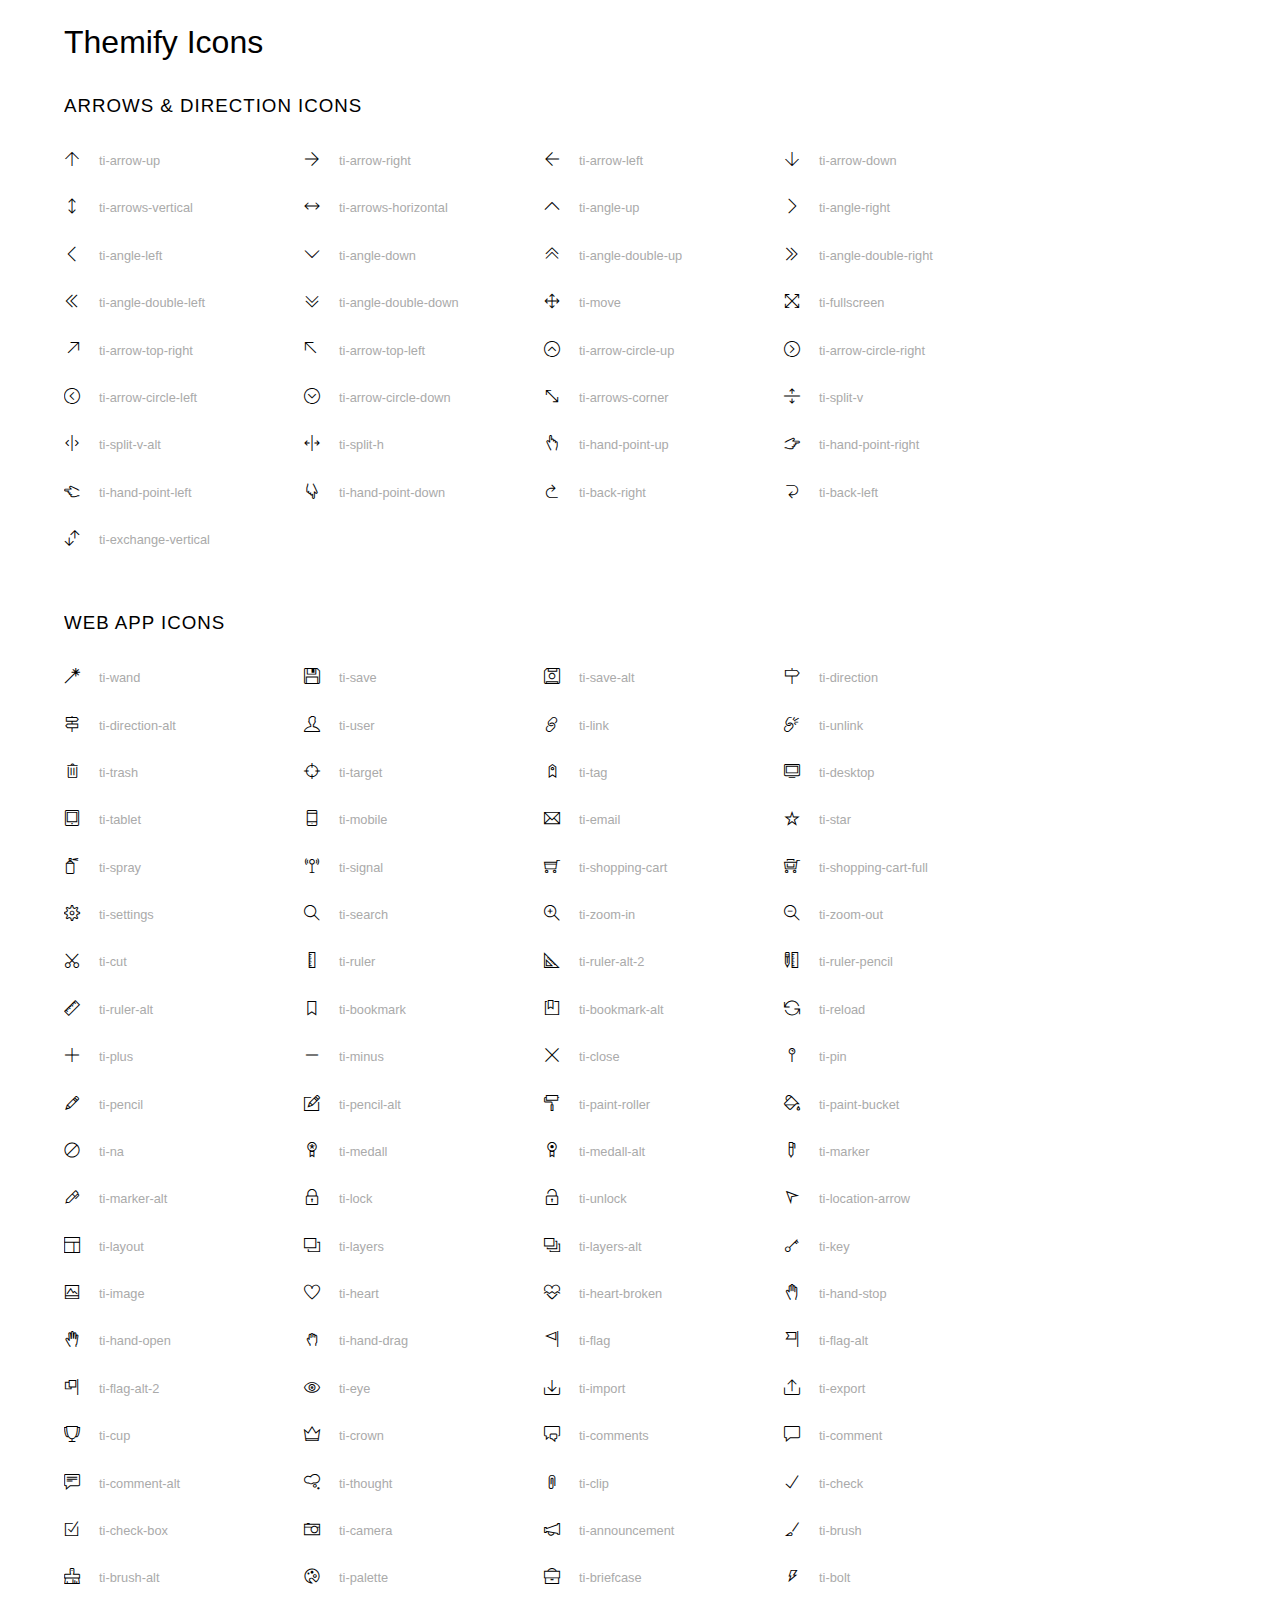
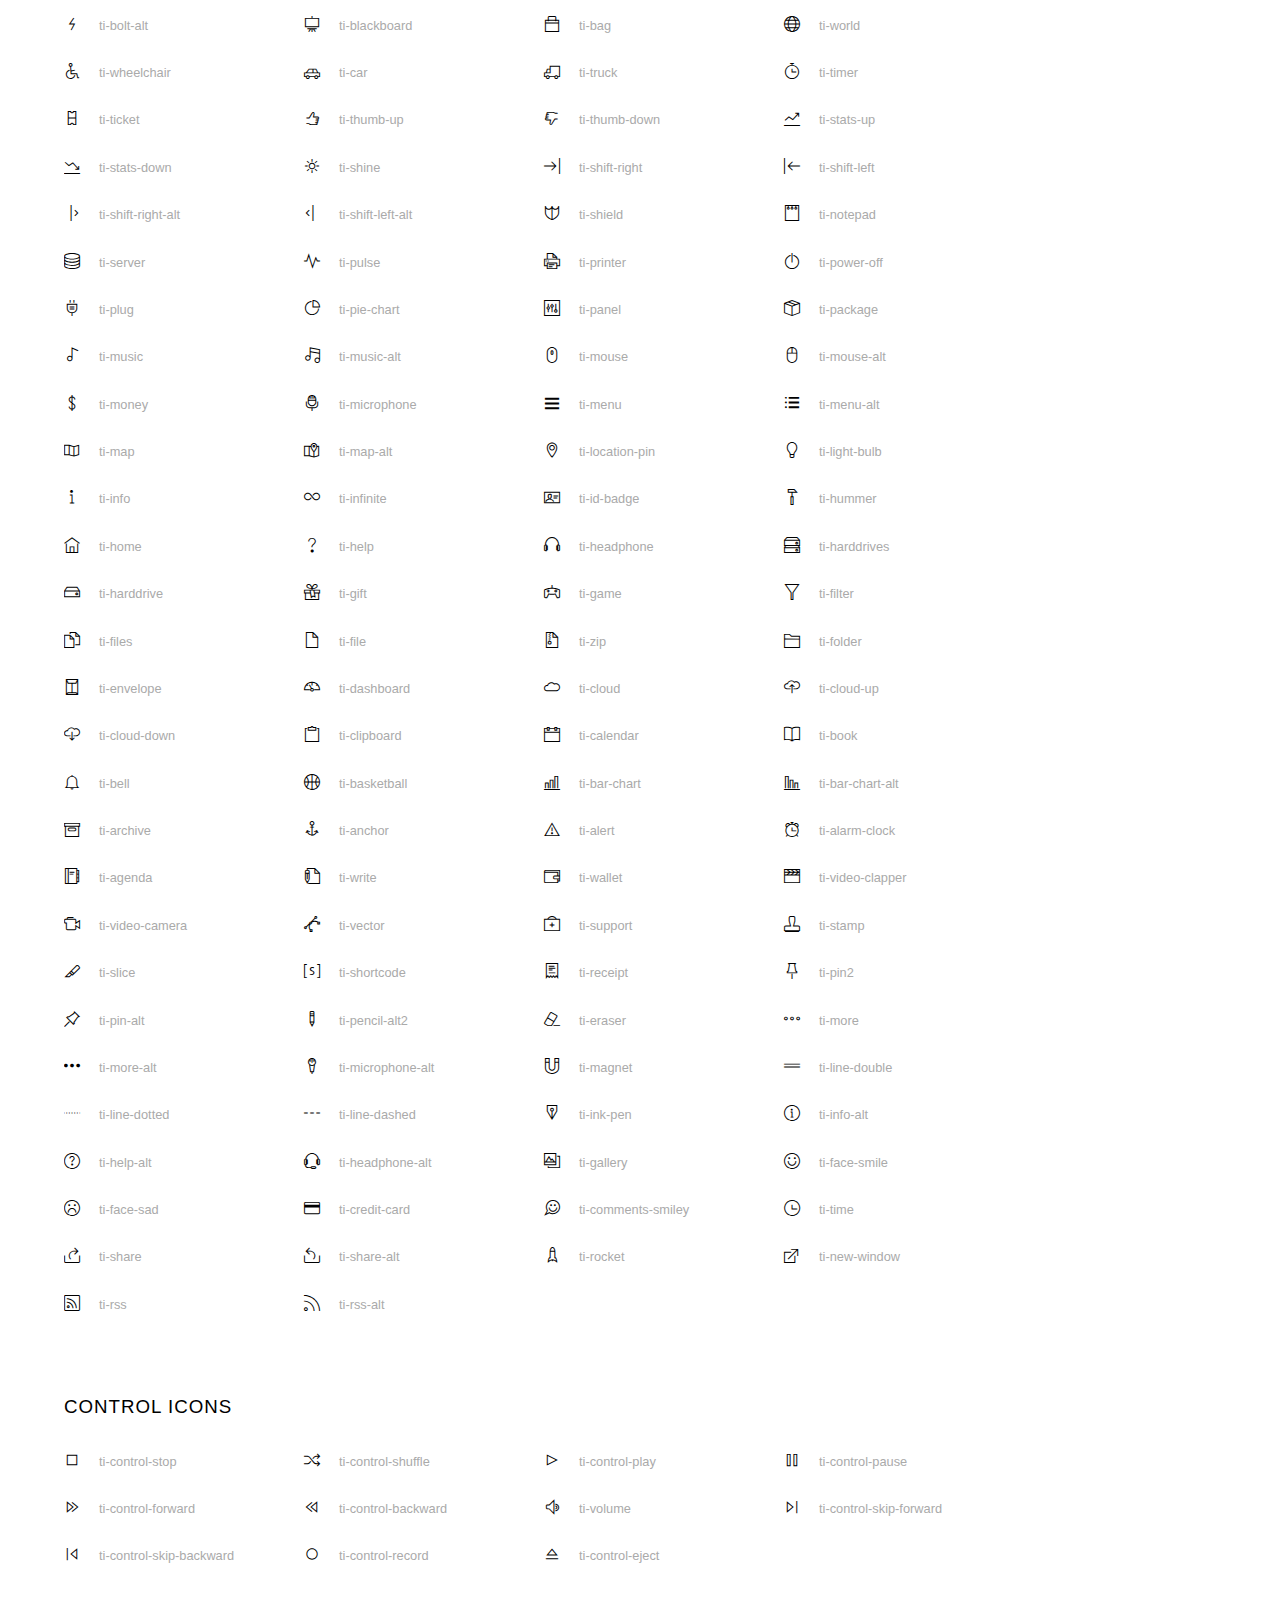
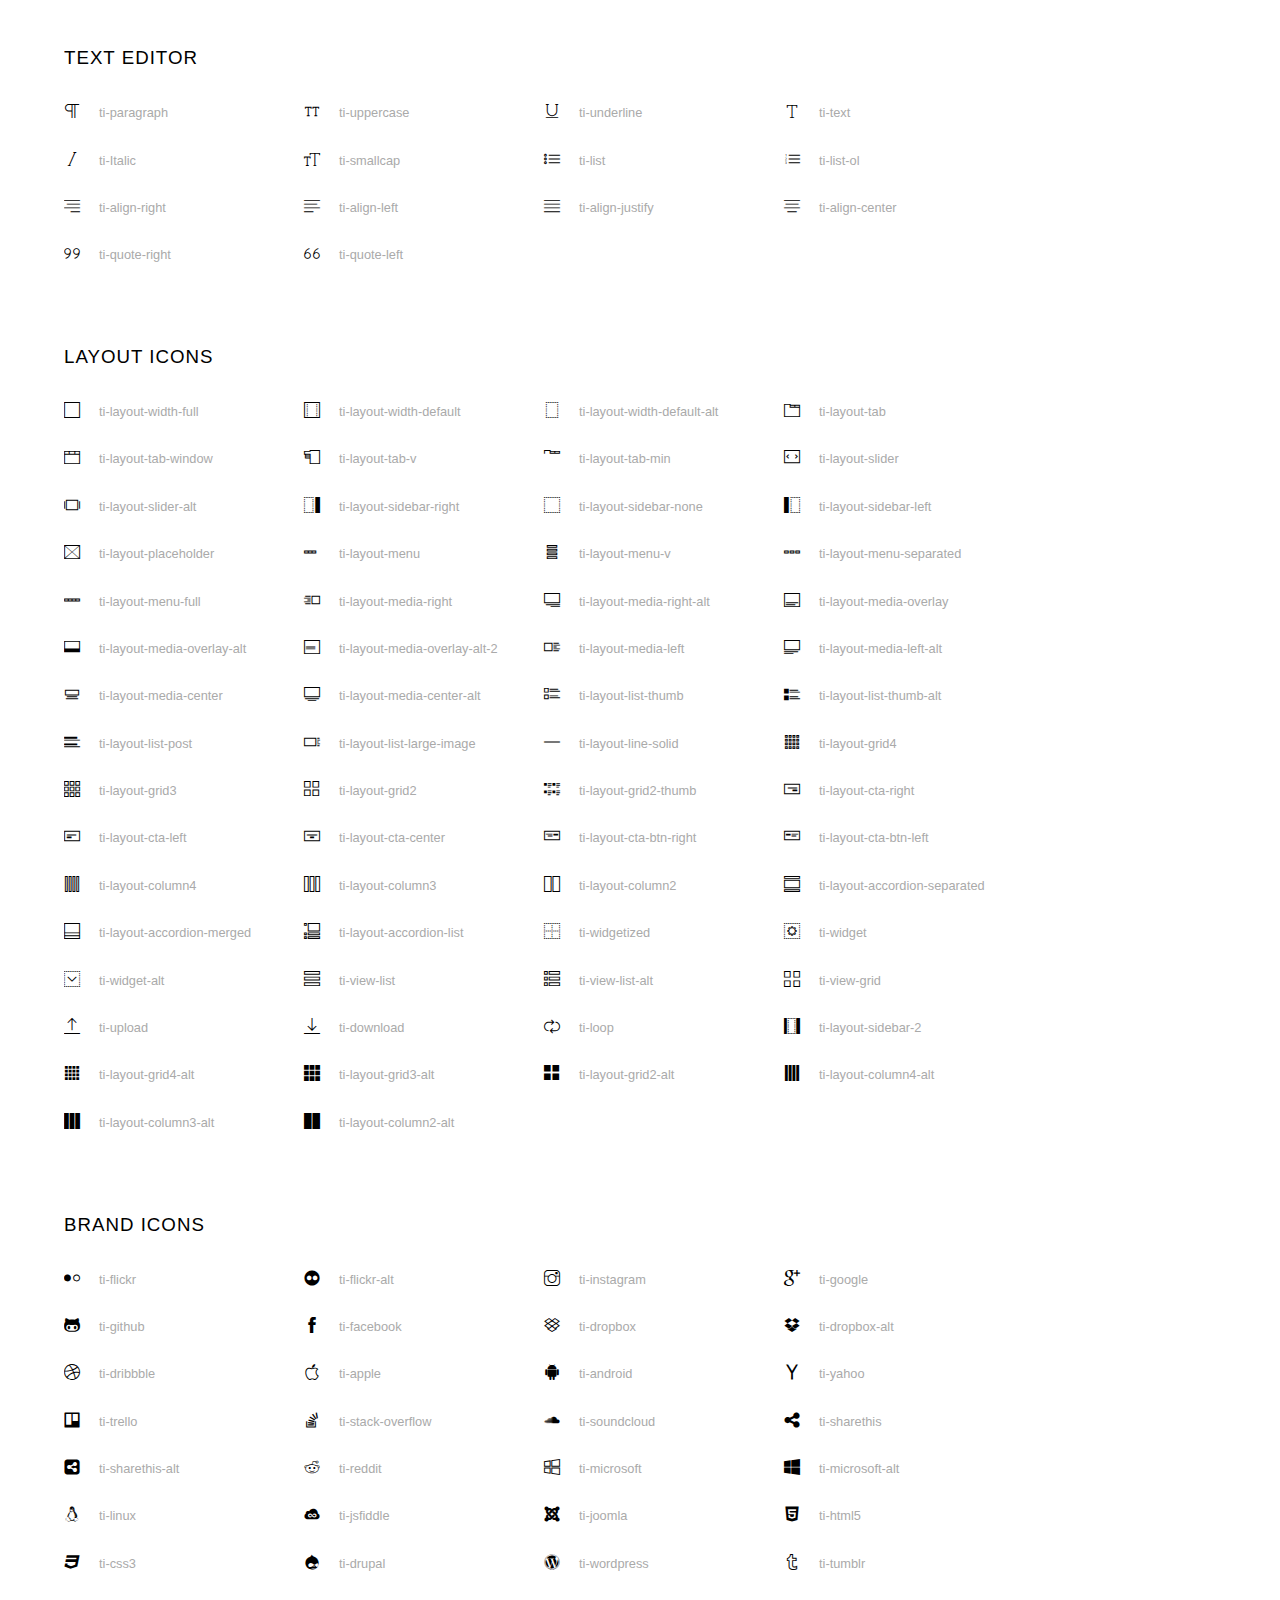
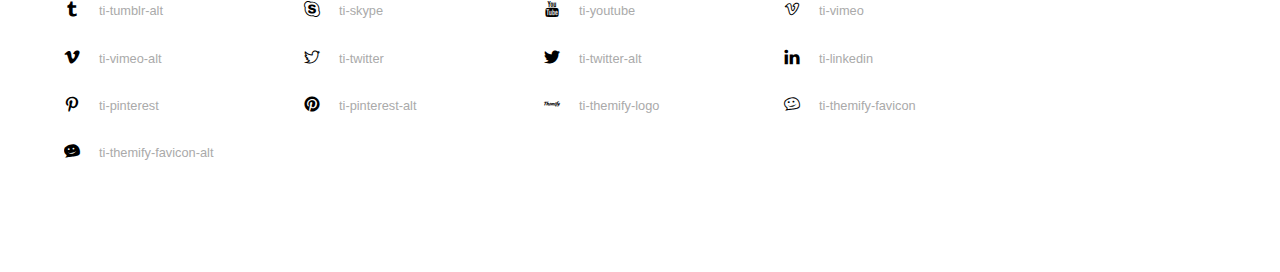
<file: W3_band/assets/fonts/themify-icons-font/themify-icons/index.html>
<!doctype html>
<html>
<head>
	<meta charset="utf-8">
	<title>Themify Icon Font</title>
	<meta name="viewport" content="width=device-width">
	<link rel="stylesheet" href="demo-files/demo.css">
	<link rel="stylesheet" href="themify-icons.css">
	<!--[if lt IE 8]><!-->
	<link rel="stylesheet" href="ie7/ie7.css">
	<!--<![endif]-->
</head>
<body>
	<h1>Themify Icons</h1>

	<div class="icon-section">

		<div class="icon-section">
			<h3>Arrows &amp; Direction Icons </h3>

			<div class="icon-container">
				<span class="ti-arrow-up"></span><span class="icon-name"> ti-arrow-up</span>
			</div>
			<div class="icon-container">
				<span class="ti-arrow-right"></span><span class="icon-name"> ti-arrow-right</span>
			</div>
			<div class="icon-container">
				<span class="ti-arrow-left"></span><span class="icon-name"> ti-arrow-left</span>
			</div>
			<div class="icon-container">
				<span class="ti-arrow-down"></span><span class="icon-name"> ti-arrow-down</span>
			</div>
			<div class="icon-container">
				<span class="ti-arrows-vertical"></span><span class="icon-name"> ti-arrows-vertical</span>
			</div>
			<div class="icon-container">
				<span class="ti-arrows-horizontal"></span><span class="icon-name"> ti-arrows-horizontal</span>
			</div>
			<div class="icon-container">
				<span class="ti-angle-up"></span><span class="icon-name"> ti-angle-up</span>
			</div>
			<div class="icon-container">
				<span class="ti-angle-right"></span><span class="icon-name"> ti-angle-right</span>
			</div>
			<div class="icon-container">
				<span class="ti-angle-left"></span><span class="icon-name"> ti-angle-left</span>
			</div>
			<div class="icon-container">
				<span class="ti-angle-down"></span><span class="icon-name"> ti-angle-down</span>
			</div>	
			<div class="icon-container">
				<span class="ti-angle-double-up"></span><span class="icon-name"> ti-angle-double-up</span>
			</div>
			<div class="icon-container">
				<span class="ti-angle-double-right"></span><span class="icon-name"> ti-angle-double-right</span>
			</div>
			<div class="icon-container">
				<span class="ti-angle-double-left"></span><span class="icon-name"> ti-angle-double-left</span>
			</div>
			<div class="icon-container">
				<span class="ti-angle-double-down"></span><span class="icon-name"> ti-angle-double-down</span>
			</div>					
			<div class="icon-container">
				<span class="ti-move"></span><span class="icon-name"> ti-move</span>
			</div>
			<div class="icon-container">
				<span class="ti-fullscreen"></span><span class="icon-name"> ti-fullscreen</span>
			</div>
			<div class="icon-container">
				<span class="ti-arrow-top-right"></span><span class="icon-name"> ti-arrow-top-right</span>
			</div>
			<div class="icon-container">
				<span class="ti-arrow-top-left"></span><span class="icon-name"> ti-arrow-top-left</span>
			</div>
			<div class="icon-container">
				<span class="ti-arrow-circle-up"></span><span class="icon-name"> ti-arrow-circle-up</span>
			</div>
			<div class="icon-container">
				<span class="ti-arrow-circle-right"></span><span class="icon-name"> ti-arrow-circle-right</span>
			</div>
			<div class="icon-container">
				<span class="ti-arrow-circle-left"></span><span class="icon-name"> ti-arrow-circle-left</span>
			</div>
			<div class="icon-container">
				<span class="ti-arrow-circle-down"></span><span class="icon-name"> ti-arrow-circle-down</span>
			</div>
			<div class="icon-container">
				<span class="ti-arrows-corner"></span><span class="icon-name"> ti-arrows-corner</span>
			</div>
			<div class="icon-container">
				<span class="ti-split-v"></span><span class="icon-name"> ti-split-v</span>
			</div>

			<div class="icon-container">
				<span class="ti-split-v-alt"></span><span class="icon-name"> ti-split-v-alt</span>
			</div>
			<div class="icon-container">
				<span class="ti-split-h"></span><span class="icon-name"> ti-split-h</span>
			</div>
			<div class="icon-container">
				<span class="ti-hand-point-up"></span><span class="icon-name"> ti-hand-point-up</span>
			</div>
			<div class="icon-container">
				<span class="ti-hand-point-right"></span><span class="icon-name"> ti-hand-point-right</span>
			</div>
			<div class="icon-container">
				<span class="ti-hand-point-left"></span><span class="icon-name"> ti-hand-point-left</span>
			</div>
			<div class="icon-container">
				<span class="ti-hand-point-down"></span><span class="icon-name"> ti-hand-point-down</span>
			</div>
			<div class="icon-container">
				<span class="ti-back-right"></span><span class="icon-name"> ti-back-right</span>
			</div>
			<div class="icon-container">
				<span class="ti-back-left"></span><span class="icon-name"> ti-back-left</span>
			</div>
			<div class="icon-container">
				<span class="ti-exchange-vertical"></span><span class="icon-name"> ti-exchange-vertical</span>
			</div>

		</div> <!-- Arrows Icons -->



		<h3>Web App Icons</h3>
		
		<div class="icon-section">

			<div class="icon-container">
				<span class="ti-wand"></span><span class="icon-name"> ti-wand</span>
			</div>
			<div class="icon-container">
				<span class="ti-save"></span><span class="icon-name"> ti-save</span>
			</div>
			<div class="icon-container">
				<span class="ti-save-alt"></span><span class="icon-name"> ti-save-alt</span>
			</div>

			<div class="icon-container">
				<span class="ti-direction"></span><span class="icon-name"> ti-direction</span>
			</div>
			<div class="icon-container">
				<span class="ti-direction-alt"></span><span class="icon-name"> ti-direction-alt</span>
			</div>
			<div class="icon-container">
				<span class="ti-user"></span><span class="icon-name"> ti-user</span>
			</div>
			<div class="icon-container">
				<span class="ti-link"></span><span class="icon-name"> ti-link</span>
			</div>
			<div class="icon-container">
				<span class="ti-unlink"></span><span class="icon-name"> ti-unlink</span>
			</div>
			<div class="icon-container">
				<span class="ti-trash"></span><span class="icon-name"> ti-trash</span>
			</div>
			<div class="icon-container">
				<span class="ti-target"></span><span class="icon-name"> ti-target</span>
			</div>
			<div class="icon-container">
				<span class="ti-tag"></span><span class="icon-name"> ti-tag</span>
			</div>
			<div class="icon-container">
				<span class="ti-desktop"></span><span class="icon-name"> ti-desktop</span>
			</div>
			<div class="icon-container">
				<span class="ti-tablet"></span><span class="icon-name"> ti-tablet</span>
			</div>
			<div class="icon-container">
				<span class="ti-mobile"></span><span class="icon-name"> ti-mobile</span>
			</div>
			<div class="icon-container">
				<span class="ti-email"></span><span class="icon-name"> ti-email</span>
			</div>	
			<div class="icon-container">
				<span class="ti-star"></span><span class="icon-name"> ti-star</span>
			</div>
			<div class="icon-container">
				<span class="ti-spray"></span><span class="icon-name"> ti-spray</span>
			</div>
			<div class="icon-container">
				<span class="ti-signal"></span><span class="icon-name"> ti-signal</span>
			</div>
			<div class="icon-container">
				<span class="ti-shopping-cart"></span><span class="icon-name"> ti-shopping-cart</span>
			</div>
			<div class="icon-container">
				<span class="ti-shopping-cart-full"></span><span class="icon-name"> ti-shopping-cart-full</span>
			</div>
			<div class="icon-container">
				<span class="ti-settings"></span><span class="icon-name"> ti-settings</span>
			</div>
			<div class="icon-container">
				<span class="ti-search"></span><span class="icon-name"> ti-search</span>
			</div>
			<div class="icon-container">
				<span class="ti-zoom-in"></span><span class="icon-name"> ti-zoom-in</span>
			</div>
			<div class="icon-container">
				<span class="ti-zoom-out"></span><span class="icon-name"> ti-zoom-out</span>
			</div>
			<div class="icon-container">
				<span class="ti-cut"></span><span class="icon-name"> ti-cut</span>
			</div>
			<div class="icon-container">
				<span class="ti-ruler"></span><span class="icon-name"> ti-ruler</span>
			</div>
			<div class="icon-container">
				<span class="ti-ruler-alt-2"></span><span class="icon-name"> ti-ruler-alt-2</span>
			</div>			
			<div class="icon-container">
				<span class="ti-ruler-pencil"></span><span class="icon-name"> ti-ruler-pencil</span>
			</div>
			<div class="icon-container">
				<span class="ti-ruler-alt"></span><span class="icon-name"> ti-ruler-alt</span>
			</div>
			<div class="icon-container">
				<span class="ti-bookmark"></span><span class="icon-name"> ti-bookmark</span>
			</div>
			<div class="icon-container">
				<span class="ti-bookmark-alt"></span><span class="icon-name"> ti-bookmark-alt</span>
			</div>
			<div class="icon-container">
				<span class="ti-reload"></span><span class="icon-name"> ti-reload</span>
			</div>
			<div class="icon-container">
				<span class="ti-plus"></span><span class="icon-name"> ti-plus</span>
			</div>
			<div class="icon-container">
				<span class="ti-minus"></span><span class="icon-name"> ti-minus</span>
			</div>
			<div class="icon-container">
				<span class="ti-close"></span><span class="icon-name"> ti-close</span>
			</div>			
			<div class="icon-container">
				<span class="ti-pin"></span><span class="icon-name"> ti-pin</span>
			</div>
			<div class="icon-container">
				<span class="ti-pencil"></span><span class="icon-name"> ti-pencil</span>
			</div>
					
		  	<div class="icon-container">
				<span class="ti-pencil-alt"></span><span class="icon-name"> ti-pencil-alt</span>
			</div>
			<div class="icon-container">
				<span class="ti-paint-roller"></span><span class="icon-name"> ti-paint-roller</span>
			</div>
			<div class="icon-container">
				<span class="ti-paint-bucket"></span><span class="icon-name"> ti-paint-bucket</span>
			</div>
			<div class="icon-container">
				<span class="ti-na"></span><span class="icon-name"> ti-na</span>
			</div>
			<div class="icon-container">
				<span class="ti-medall"></span><span class="icon-name"> ti-medall</span>
			</div>
			<div class="icon-container">
				<span class="ti-medall-alt"></span><span class="icon-name"> ti-medall-alt</span>
			</div>
			<div class="icon-container">
				<span class="ti-marker"></span><span class="icon-name"> ti-marker</span>
			</div>
			<div class="icon-container">
				<span class="ti-marker-alt"></span><span class="icon-name"> ti-marker-alt</span>
			</div>

			<div class="icon-container">
				<span class="ti-lock"></span><span class="icon-name"> ti-lock</span>
			</div>
			<div class="icon-container">
				<span class="ti-unlock"></span><span class="icon-name"> ti-unlock</span>
			</div>
			<div class="icon-container">
				<span class="ti-location-arrow"></span><span class="icon-name"> ti-location-arrow</span>
			</div>
			<div class="icon-container">
				<span class="ti-layout"></span><span class="icon-name"> ti-layout</span>
			</div>
			<div class="icon-container">
				<span class="ti-layers"></span><span class="icon-name"> ti-layers</span>
			</div>
			<div class="icon-container">
				<span class="ti-layers-alt"></span><span class="icon-name"> ti-layers-alt</span>
			</div>
			<div class="icon-container">
				<span class="ti-key"></span><span class="icon-name"> ti-key</span>
			</div>
			<div class="icon-container">
				<span class="ti-image"></span><span class="icon-name"> ti-image</span>
			</div>
			<div class="icon-container">
				<span class="ti-heart"></span><span class="icon-name"> ti-heart</span>
			</div>
			<div class="icon-container">
				<span class="ti-heart-broken"></span><span class="icon-name"> ti-heart-broken</span>
			</div>
			<div class="icon-container">
				<span class="ti-hand-stop"></span><span class="icon-name"> ti-hand-stop</span>
			</div>
			<div class="icon-container">
				<span class="ti-hand-open"></span><span class="icon-name"> ti-hand-open</span>
			</div>
			<div class="icon-container">
				<span class="ti-hand-drag"></span><span class="icon-name"> ti-hand-drag</span>
			</div>
			<div class="icon-container">
				<span class="ti-flag"></span><span class="icon-name"> ti-flag</span>
			</div>
			<div class="icon-container">
				<span class="ti-flag-alt"></span><span class="icon-name"> ti-flag-alt</span>
			</div>
			<div class="icon-container">
				<span class="ti-flag-alt-2"></span><span class="icon-name"> ti-flag-alt-2</span>
			</div>
			<div class="icon-container">
				<span class="ti-eye"></span><span class="icon-name"> ti-eye</span>
			</div>
			<div class="icon-container">
				<span class="ti-import"></span><span class="icon-name"> ti-import</span>
			</div>			
			<div class="icon-container">
				<span class="ti-export"></span><span class="icon-name"> ti-export</span>
			</div>
			<div class="icon-container">
				<span class="ti-cup"></span><span class="icon-name"> ti-cup</span>
			</div>
			<div class="icon-container">
				<span class="ti-crown"></span><span class="icon-name"> ti-crown</span>
			</div>
			<div class="icon-container">
				<span class="ti-comments"></span><span class="icon-name"> ti-comments</span>
			</div>
			<div class="icon-container">
				<span class="ti-comment"></span><span class="icon-name"> ti-comment</span>
			</div>
			<div class="icon-container">
				<span class="ti-comment-alt"></span><span class="icon-name"> ti-comment-alt</span>
			</div>
			<div class="icon-container">
				<span class="ti-thought"></span><span class="icon-name"> ti-thought</span>
			</div>			
			<div class="icon-container">
				<span class="ti-clip"></span><span class="icon-name"> ti-clip</span>
			</div>

			<div class="icon-container">
				<span class="ti-check"></span><span class="icon-name"> ti-check</span>
			</div>
			<div class="icon-container">
				<span class="ti-check-box"></span><span class="icon-name"> ti-check-box</span>
			</div>
			<div class="icon-container">
				<span class="ti-camera"></span><span class="icon-name"> ti-camera</span>
			</div>
			<div class="icon-container">
				<span class="ti-announcement"></span><span class="icon-name"> ti-announcement</span>
			</div>
			<div class="icon-container">
				<span class="ti-brush"></span><span class="icon-name"> ti-brush</span>
			</div>
			<div class="icon-container">
				<span class="ti-brush-alt"></span><span class="icon-name"> ti-brush-alt</span>
			</div>
			<div class="icon-container">
				<span class="ti-palette"></span><span class="icon-name"> ti-palette</span>
			</div>			
			<div class="icon-container">
				<span class="ti-briefcase"></span><span class="icon-name"> ti-briefcase</span>
			</div>
			<div class="icon-container">
				<span class="ti-bolt"></span><span class="icon-name"> ti-bolt</span>
			</div>
			<div class="icon-container">
				<span class="ti-bolt-alt"></span><span class="icon-name"> ti-bolt-alt</span>
			</div>
			<div class="icon-container">
				<span class="ti-blackboard"></span><span class="icon-name"> ti-blackboard</span>
			</div>
			<div class="icon-container">
				<span class="ti-bag"></span><span class="icon-name"> ti-bag</span>
			</div>
			<div class="icon-container">
				<span class="ti-world"></span><span class="icon-name"> ti-world</span>
			</div>
			<div class="icon-container">
				<span class="ti-wheelchair"></span><span class="icon-name"> ti-wheelchair</span>
			</div>
			<div class="icon-container">
				<span class="ti-car"></span><span class="icon-name"> ti-car</span>
			</div>
			<div class="icon-container">
				<span class="ti-truck"></span><span class="icon-name"> ti-truck</span>
			</div>
			<div class="icon-container">
				<span class="ti-timer"></span><span class="icon-name"> ti-timer</span>
			</div>
			<div class="icon-container">
				<span class="ti-ticket"></span><span class="icon-name"> ti-ticket</span>
			</div>
			<div class="icon-container">
				<span class="ti-thumb-up"></span><span class="icon-name"> ti-thumb-up</span>
			</div>
			<div class="icon-container">
				<span class="ti-thumb-down"></span><span class="icon-name"> ti-thumb-down</span>
			</div>

			<div class="icon-container">
				<span class="ti-stats-up"></span><span class="icon-name"> ti-stats-up</span>
			</div>
			<div class="icon-container">
				<span class="ti-stats-down"></span><span class="icon-name"> ti-stats-down</span>
			</div>
			<div class="icon-container">
				<span class="ti-shine"></span><span class="icon-name"> ti-shine</span>
			</div>
			<div class="icon-container">
				<span class="ti-shift-right"></span><span class="icon-name"> ti-shift-right</span>
			</div>
			<div class="icon-container">
				<span class="ti-shift-left"></span><span class="icon-name"> ti-shift-left</span>
			</div>

			<div class="icon-container">
				<span class="ti-shift-right-alt"></span><span class="icon-name"> ti-shift-right-alt</span>
			</div>
			<div class="icon-container">
				<span class="ti-shift-left-alt"></span><span class="icon-name"> ti-shift-left-alt</span>
			</div>
			<div class="icon-container">
				<span class="ti-shield"></span><span class="icon-name"> ti-shield</span>
			</div>
			<div class="icon-container">
				<span class="ti-notepad"></span><span class="icon-name"> ti-notepad</span>
			</div>
			<div class="icon-container">
				<span class="ti-server"></span><span class="icon-name"> ti-server</span>
			</div>

			<div class="icon-container">
				<span class="ti-pulse"></span><span class="icon-name"> ti-pulse</span>
			</div>
			<div class="icon-container">
				<span class="ti-printer"></span><span class="icon-name"> ti-printer</span>
			</div>
			<div class="icon-container">
				<span class="ti-power-off"></span><span class="icon-name"> ti-power-off</span>
			</div>
			<div class="icon-container">
				<span class="ti-plug"></span><span class="icon-name"> ti-plug</span>
			</div>
			<div class="icon-container">
				<span class="ti-pie-chart"></span><span class="icon-name"> ti-pie-chart</span>
			</div>

			<div class="icon-container">
				<span class="ti-panel"></span><span class="icon-name"> ti-panel</span>
			</div>
			<div class="icon-container">
				<span class="ti-package"></span><span class="icon-name"> ti-package</span>
			</div>
			<div class="icon-container">
				<span class="ti-music"></span><span class="icon-name"> ti-music</span>
			</div>
			<div class="icon-container">
				<span class="ti-music-alt"></span><span class="icon-name"> ti-music-alt</span>
			</div>
			<div class="icon-container">
				<span class="ti-mouse"></span><span class="icon-name"> ti-mouse</span>
			</div>
			<div class="icon-container">
				<span class="ti-mouse-alt"></span><span class="icon-name"> ti-mouse-alt</span>
			</div>
			<div class="icon-container">
				<span class="ti-money"></span><span class="icon-name"> ti-money</span>
			</div>
			<div class="icon-container">
				<span class="ti-microphone"></span><span class="icon-name"> ti-microphone</span>
			</div>
			<div class="icon-container">
				<span class="ti-menu"></span><span class="icon-name"> ti-menu</span>
			</div>
			<div class="icon-container">
				<span class="ti-menu-alt"></span><span class="icon-name"> ti-menu-alt</span>
			</div>
			<div class="icon-container">
				<span class="ti-map"></span><span class="icon-name"> ti-map</span>
			</div>
			<div class="icon-container">
				<span class="ti-map-alt"></span><span class="icon-name"> ti-map-alt</span>
			</div>

			<div class="icon-container">
				<span class="ti-location-pin"></span><span class="icon-name"> ti-location-pin</span>
			</div>

			<div class="icon-container">
				<span class="ti-light-bulb"></span><span class="icon-name"> ti-light-bulb</span>
			</div>
			<div class="icon-container">
				<span class="ti-info"></span><span class="icon-name"> ti-info</span>
			</div>
			<div class="icon-container">
				<span class="ti-infinite"></span><span class="icon-name"> ti-infinite</span>
			</div>
			<div class="icon-container">
				<span class="ti-id-badge"></span><span class="icon-name"> ti-id-badge</span>
			</div>
			<div class="icon-container">
				<span class="ti-hummer"></span><span class="icon-name"> ti-hummer</span>
			</div>
			<div class="icon-container">
				<span class="ti-home"></span><span class="icon-name"> ti-home</span>
			</div>
			<div class="icon-container">
				<span class="ti-help"></span><span class="icon-name"> ti-help</span>
			</div>
			<div class="icon-container">
				<span class="ti-headphone"></span><span class="icon-name"> ti-headphone</span>
			</div>
			<div class="icon-container">
				<span class="ti-harddrives"></span><span class="icon-name"> ti-harddrives</span>
			</div>
			<div class="icon-container">
				<span class="ti-harddrive"></span><span class="icon-name"> ti-harddrive</span>
			</div>
			<div class="icon-container">
				<span class="ti-gift"></span><span class="icon-name"> ti-gift</span>
			</div>
			<div class="icon-container">
				<span class="ti-game"></span><span class="icon-name"> ti-game</span>
			</div>
			<div class="icon-container">
				<span class="ti-filter"></span><span class="icon-name"> ti-filter</span>
			</div>
			<div class="icon-container">
				<span class="ti-files"></span><span class="icon-name"> ti-files</span>
			</div>
			<div class="icon-container">
				<span class="ti-file"></span><span class="icon-name"> ti-file</span>
			</div>
			<div class="icon-container">
				<span class="ti-zip"></span><span class="icon-name"> ti-zip</span>
			</div>
			<div class="icon-container">
				<span class="ti-folder"></span><span class="icon-name"> ti-folder</span>
			</div>			
			<div class="icon-container">
				<span class="ti-envelope"></span><span class="icon-name"> ti-envelope</span>
			</div>


			<div class="icon-container">
				<span class="ti-dashboard"></span><span class="icon-name"> ti-dashboard</span>
			</div>
			<div class="icon-container">
				<span class="ti-cloud"></span><span class="icon-name"> ti-cloud</span>
			</div>
			<div class="icon-container">
				<span class="ti-cloud-up"></span><span class="icon-name"> ti-cloud-up</span>
			</div>
			<div class="icon-container">
				<span class="ti-cloud-down"></span><span class="icon-name"> ti-cloud-down</span>
			</div>
			<div class="icon-container">
				<span class="ti-clipboard"></span><span class="icon-name"> ti-clipboard</span>
			</div>
			<div class="icon-container">
				<span class="ti-calendar"></span><span class="icon-name"> ti-calendar</span>
			</div>
			<div class="icon-container">
				<span class="ti-book"></span><span class="icon-name"> ti-book</span>
			</div>
			<div class="icon-container">
				<span class="ti-bell"></span><span class="icon-name"> ti-bell</span>
			</div>
			<div class="icon-container">
				<span class="ti-basketball"></span><span class="icon-name"> ti-basketball</span>
			</div>
			<div class="icon-container">
				<span class="ti-bar-chart"></span><span class="icon-name"> ti-bar-chart</span>
			</div>
			<div class="icon-container">
				<span class="ti-bar-chart-alt"></span><span class="icon-name"> ti-bar-chart-alt</span>
			</div>


			<div class="icon-container">
				<span class="ti-archive"></span><span class="icon-name"> ti-archive</span>
			</div>
			<div class="icon-container">
				<span class="ti-anchor"></span><span class="icon-name"> ti-anchor</span>
			</div>

			<div class="icon-container">
				<span class="ti-alert"></span><span class="icon-name"> ti-alert</span>
			</div>
			<div class="icon-container">
				<span class="ti-alarm-clock"></span><span class="icon-name"> ti-alarm-clock</span>
			</div>
			<div class="icon-container">
				<span class="ti-agenda"></span><span class="icon-name"> ti-agenda</span>
			</div>
			<div class="icon-container">
				<span class="ti-write"></span><span class="icon-name"> ti-write</span>
			</div>

			<div class="icon-container">
				<span class="ti-wallet"></span><span class="icon-name"> ti-wallet</span>
			</div>
			<div class="icon-container">
				<span class="ti-video-clapper"></span><span class="icon-name"> ti-video-clapper</span>
			</div>
			<div class="icon-container">
				<span class="ti-video-camera"></span><span class="icon-name"> ti-video-camera</span>
			</div>
			<div class="icon-container">
				<span class="ti-vector"></span><span class="icon-name"> ti-vector</span>
			</div>

			<div class="icon-container">
				<span class="ti-support"></span><span class="icon-name"> ti-support</span>
			</div>
			<div class="icon-container">
				<span class="ti-stamp"></span><span class="icon-name"> ti-stamp</span>
			</div>
			<div class="icon-container">
				<span class="ti-slice"></span><span class="icon-name"> ti-slice</span>
			</div>
			<div class="icon-container">
				<span class="ti-shortcode"></span><span class="icon-name"> ti-shortcode</span>
			</div>
			<div class="icon-container">
				<span class="ti-receipt"></span><span class="icon-name"> ti-receipt</span>
			</div>
			<div class="icon-container">
				<span class="ti-pin2"></span><span class="icon-name"> ti-pin2</span>
			</div>
			<div class="icon-container">
				<span class="ti-pin-alt"></span><span class="icon-name"> ti-pin-alt</span>
			</div>
			<div class="icon-container">
				<span class="ti-pencil-alt2"></span><span class="icon-name"> ti-pencil-alt2</span>
			</div>
			<div class="icon-container">
				<span class="ti-eraser"></span><span class="icon-name"> ti-eraser</span>
			</div>			
			<div class="icon-container">
				<span class="ti-more"></span><span class="icon-name"> ti-more</span>
			</div>
			<div class="icon-container">
				<span class="ti-more-alt"></span><span class="icon-name"> ti-more-alt</span>
			</div>
			<div class="icon-container">
				<span class="ti-microphone-alt"></span><span class="icon-name"> ti-microphone-alt</span>
			</div>
			<div class="icon-container">
				<span class="ti-magnet"></span><span class="icon-name"> ti-magnet</span>
			</div>
			<div class="icon-container">
				<span class="ti-line-double"></span><span class="icon-name"> ti-line-double</span>
			</div>
			<div class="icon-container">
				<span class="ti-line-dotted"></span><span class="icon-name"> ti-line-dotted</span>
			</div>
			<div class="icon-container">
				<span class="ti-line-dashed"></span><span class="icon-name"> ti-line-dashed</span>
			</div>

			<div class="icon-container">
				<span class="ti-ink-pen"></span><span class="icon-name"> ti-ink-pen</span>
			</div>
			<div class="icon-container">
				<span class="ti-info-alt"></span><span class="icon-name"> ti-info-alt</span>
			</div>
			<div class="icon-container">
				<span class="ti-help-alt"></span><span class="icon-name"> ti-help-alt</span>
			</div>
			<div class="icon-container">
				<span class="ti-headphone-alt"></span><span class="icon-name"> ti-headphone-alt</span>
			</div>

			<div class="icon-container">
				<span class="ti-gallery"></span><span class="icon-name"> ti-gallery</span>
			</div>
			<div class="icon-container">
				<span class="ti-face-smile"></span><span class="icon-name"> ti-face-smile</span>
			</div>
			<div class="icon-container">
				<span class="ti-face-sad"></span><span class="icon-name"> ti-face-sad</span>
			</div>
			<div class="icon-container">
				<span class="ti-credit-card"></span><span class="icon-name"> ti-credit-card</span>
			</div>
			<div class="icon-container">
				<span class="ti-comments-smiley"></span><span class="icon-name"> ti-comments-smiley</span>
			</div>
			<div class="icon-container">
				<span class="ti-time"></span><span class="icon-name"> ti-time</span>
			</div>
			<div class="icon-container">
				<span class="ti-share"></span><span class="icon-name"> ti-share</span>
			</div>
			<div class="icon-container">
				<span class="ti-share-alt"></span><span class="icon-name"> ti-share-alt</span>
			</div>
			<div class="icon-container">
				<span class="ti-rocket"></span><span class="icon-name"> ti-rocket</span>
			</div>

			<div class="icon-container">
				<span class="ti-new-window"></span><span class="icon-name"> ti-new-window</span>
			</div>

			<div class="icon-container">
				<span class="ti-rss"></span><span class="icon-name"> ti-rss</span>
			</div>

			<div class="icon-container">
				<span class="ti-rss-alt"></span><span class="icon-name"> ti-rss-alt</span>
			</div>
			
		</div><!-- Web App Icons -->


		<div class="icon-section">
			<h3>Control Icons</h3>
			<div class="icon-container">
				<span class="ti-control-stop"></span><span class="icon-name"> ti-control-stop</span>
			</div>
			<div class="icon-container">
				<span class="ti-control-shuffle"></span><span class="icon-name"> ti-control-shuffle</span>
			</div>
			<div class="icon-container">
				<span class="ti-control-play"></span><span class="icon-name"> ti-control-play</span>
			</div>
			<div class="icon-container">
				<span class="ti-control-pause"></span><span class="icon-name"> ti-control-pause</span>
			</div>
			<div class="icon-container">
				<span class="ti-control-forward"></span><span class="icon-name"> ti-control-forward</span>
			</div>
			<div class="icon-container">
				<span class="ti-control-backward"></span><span class="icon-name"> ti-control-backward</span>
			</div>	
			<div class="icon-container">
				<span class="ti-volume"></span><span class="icon-name"> ti-volume</span>
			</div>
			<div class="icon-container">
				<span class="ti-control-skip-forward"></span><span class="icon-name"> ti-control-skip-forward</span>
			</div>
			<div class="icon-container">
				<span class="ti-control-skip-backward"></span><span class="icon-name"> ti-control-skip-backward</span>
			</div>
			<div class="icon-container">
				<span class="ti-control-record"></span><span class="icon-name"> ti-control-record</span>
			</div>
			<div class="icon-container">
				<span class="ti-control-eject"></span><span class="icon-name"> ti-control-eject</span>
			</div>			
		</div> <!-- Control Icons -->


		<div class="icon-section">
			<h3>Text Editor</h3>

			<div class="icon-container">
				<span class="ti-paragraph"></span><span class="icon-name"> ti-paragraph</span>
			</div>
			<div class="icon-container">
				<span class="ti-uppercase"></span><span class="icon-name"> ti-uppercase</span>
			</div>

			<div class="icon-container">
				<span class="ti-underline"></span><span class="icon-name"> ti-underline</span>
			</div>
			<div class="icon-container">
				<span class="ti-text"></span><span class="icon-name"> ti-text</span>
			</div>
			<div class="icon-container">
				<span class="ti-Italic"></span><span class="icon-name"> ti-Italic</span>
			</div>
			<div class="icon-container">
				<span class="ti-smallcap"></span><span class="icon-name"> ti-smallcap</span>
			</div>
			<div class="icon-container">
				<span class="ti-list"></span><span class="icon-name"> ti-list</span>
			</div>
			<div class="icon-container">
				<span class="ti-list-ol"></span><span class="icon-name"> ti-list-ol</span>
			</div>
			<div class="icon-container">
				<span class="ti-align-right"></span><span class="icon-name"> ti-align-right</span>
			</div>
			<div class="icon-container">
				<span class="ti-align-left"></span><span class="icon-name"> ti-align-left</span>
			</div>
			<div class="icon-container">
				<span class="ti-align-justify"></span><span class="icon-name"> ti-align-justify</span>
			</div>
			<div class="icon-container">
				<span class="ti-align-center"></span><span class="icon-name"> ti-align-center</span>
			</div>
			<div class="icon-container">
				<span class="ti-quote-right"></span><span class="icon-name"> ti-quote-right</span>
			</div>
			<div class="icon-container">
				<span class="ti-quote-left"></span><span class="icon-name"> ti-quote-left</span>
			</div>

		</div> <!-- Text Editor -->



		<div class="icon-section">
			<h3>Layout Icons</h3>
			<div class="icon-container">
				<span class="ti-layout-width-full"></span><span class="icon-name"> ti-layout-width-full</span>
			</div>
			<div class="icon-container">
				<span class="ti-layout-width-default"></span><span class="icon-name"> ti-layout-width-default</span>
			</div>
			<div class="icon-container">
				<span class="ti-layout-width-default-alt"></span><span class="icon-name"> ti-layout-width-default-alt</span>
			</div>
			<div class="icon-container">
				<span class="ti-layout-tab"></span><span class="icon-name"> ti-layout-tab</span>
			</div>
			<div class="icon-container">
				<span class="ti-layout-tab-window"></span><span class="icon-name"> ti-layout-tab-window</span>
			</div>
			<div class="icon-container">
				<span class="ti-layout-tab-v"></span><span class="icon-name"> ti-layout-tab-v</span>
			</div>
			<div class="icon-container">
				<span class="ti-layout-tab-min"></span><span class="icon-name"> ti-layout-tab-min</span>
			</div>
			<div class="icon-container">
				<span class="ti-layout-slider"></span><span class="icon-name"> ti-layout-slider</span>
			</div>
			<div class="icon-container">
				<span class="ti-layout-slider-alt"></span><span class="icon-name"> ti-layout-slider-alt</span>
			</div>
			<div class="icon-container">
				<span class="ti-layout-sidebar-right"></span><span class="icon-name"> ti-layout-sidebar-right</span>
			</div>
			<div class="icon-container">
				<span class="ti-layout-sidebar-none"></span><span class="icon-name"> ti-layout-sidebar-none</span>
			</div>
			<div class="icon-container">
				<span class="ti-layout-sidebar-left"></span><span class="icon-name"> ti-layout-sidebar-left</span>
			</div>
			<div class="icon-container">
				<span class="ti-layout-placeholder"></span><span class="icon-name"> ti-layout-placeholder</span>
			</div>
			<div class="icon-container">
				<span class="ti-layout-menu"></span><span class="icon-name"> ti-layout-menu</span>
			</div>
			<div class="icon-container">
				<span class="ti-layout-menu-v"></span><span class="icon-name"> ti-layout-menu-v</span>
			</div>
			<div class="icon-container">
				<span class="ti-layout-menu-separated"></span><span class="icon-name"> ti-layout-menu-separated</span>
			</div>
			<div class="icon-container">
				<span class="ti-layout-menu-full"></span><span class="icon-name"> ti-layout-menu-full</span>
			</div>
			<div class="icon-container">
				<span class="ti-layout-media-right"></span><span class="icon-name"> ti-layout-media-right</span>
			</div>
			<div class="icon-container">
				<span class="ti-layout-media-right-alt"></span><span class="icon-name"> ti-layout-media-right-alt</span>
			</div>
			<div class="icon-container">
				<span class="ti-layout-media-overlay"></span><span class="icon-name"> ti-layout-media-overlay</span>
			</div>
			<div class="icon-container">
				<span class="ti-layout-media-overlay-alt"></span><span class="icon-name"> ti-layout-media-overlay-alt</span>
			</div>
			<div class="icon-container">
				<span class="ti-layout-media-overlay-alt-2"></span><span class="icon-name"> ti-layout-media-overlay-alt-2</span>
			</div>
			<div class="icon-container">
				<span class="ti-layout-media-left"></span><span class="icon-name"> ti-layout-media-left</span>
			</div>
			<div class="icon-container">
				<span class="ti-layout-media-left-alt"></span><span class="icon-name"> ti-layout-media-left-alt</span>
			</div>
			<div class="icon-container">
				<span class="ti-layout-media-center"></span><span class="icon-name"> ti-layout-media-center</span>
			</div>
			<div class="icon-container">
				<span class="ti-layout-media-center-alt"></span><span class="icon-name"> ti-layout-media-center-alt</span>
			</div>
			<div class="icon-container">
				<span class="ti-layout-list-thumb"></span><span class="icon-name"> ti-layout-list-thumb</span>
			</div>
			<div class="icon-container">
				<span class="ti-layout-list-thumb-alt"></span><span class="icon-name"> ti-layout-list-thumb-alt</span>
			</div>
			<div class="icon-container">
				<span class="ti-layout-list-post"></span><span class="icon-name"> ti-layout-list-post</span>
			</div>
			<div class="icon-container">
				<span class="ti-layout-list-large-image"></span><span class="icon-name"> ti-layout-list-large-image</span>
			</div>
			<div class="icon-container">
				<span class="ti-layout-line-solid"></span><span class="icon-name"> ti-layout-line-solid</span>
			</div>
			<div class="icon-container">
				<span class="ti-layout-grid4"></span><span class="icon-name"> ti-layout-grid4</span>
			</div>
			<div class="icon-container">
				<span class="ti-layout-grid3"></span><span class="icon-name"> ti-layout-grid3</span>
			</div>
			<div class="icon-container">
				<span class="ti-layout-grid2"></span><span class="icon-name"> ti-layout-grid2</span>
			</div>
			<div class="icon-container">
				<span class="ti-layout-grid2-thumb"></span><span class="icon-name"> ti-layout-grid2-thumb</span>
			</div>
			<div class="icon-container">
				<span class="ti-layout-cta-right"></span><span class="icon-name"> ti-layout-cta-right</span>
			</div>
			<div class="icon-container">
				<span class="ti-layout-cta-left"></span><span class="icon-name"> ti-layout-cta-left</span>
			</div>
			<div class="icon-container">
				<span class="ti-layout-cta-center"></span><span class="icon-name"> ti-layout-cta-center</span>
			</div>
			<div class="icon-container">
				<span class="ti-layout-cta-btn-right"></span><span class="icon-name"> ti-layout-cta-btn-right</span>
			</div>
			<div class="icon-container">
				<span class="ti-layout-cta-btn-left"></span><span class="icon-name"> ti-layout-cta-btn-left</span>
			</div>
			<div class="icon-container">
				<span class="ti-layout-column4"></span><span class="icon-name"> ti-layout-column4</span>
			</div>
			<div class="icon-container">
				<span class="ti-layout-column3"></span><span class="icon-name"> ti-layout-column3</span>
			</div>
			<div class="icon-container">
				<span class="ti-layout-column2"></span><span class="icon-name"> ti-layout-column2</span>
			</div>
			<div class="icon-container">
				<span class="ti-layout-accordion-separated"></span><span class="icon-name"> ti-layout-accordion-separated</span>
			</div>
			<div class="icon-container">
				<span class="ti-layout-accordion-merged"></span><span class="icon-name"> ti-layout-accordion-merged</span>
			</div>
			<div class="icon-container">
				<span class="ti-layout-accordion-list"></span><span class="icon-name"> ti-layout-accordion-list</span>
			</div>
			<div class="icon-container">
				<span class="ti-widgetized"></span><span class="icon-name"> ti-widgetized</span>
			</div>
			<div class="icon-container">
				<span class="ti-widget"></span><span class="icon-name"> ti-widget</span>
			</div>
			<div class="icon-container">
				<span class="ti-widget-alt"></span><span class="icon-name"> ti-widget-alt</span>
			</div>
			<div class="icon-container">
				<span class="ti-view-list"></span><span class="icon-name"> ti-view-list</span>
			</div>
			<div class="icon-container">
				<span class="ti-view-list-alt"></span><span class="icon-name"> ti-view-list-alt</span>
			</div>
			<div class="icon-container">
				<span class="ti-view-grid"></span><span class="icon-name"> ti-view-grid</span>
			</div>
			<div class="icon-container">
				<span class="ti-upload"></span><span class="icon-name"> ti-upload</span>
			</div>
			<div class="icon-container">
				<span class="ti-download"></span><span class="icon-name"> ti-download</span>
			</div>	
			<div class="icon-container">
				<span class="ti-loop"></span><span class="icon-name"> ti-loop</span>
			</div>
			<div class="icon-container">
				<span class="ti-layout-sidebar-2"></span><span class="icon-name"> ti-layout-sidebar-2</span>
			</div>
			<div class="icon-container">
				<span class="ti-layout-grid4-alt"></span><span class="icon-name"> ti-layout-grid4-alt</span>
			</div>
			<div class="icon-container">
				<span class="ti-layout-grid3-alt"></span><span class="icon-name"> ti-layout-grid3-alt</span>
			</div>
			<div class="icon-container">
				<span class="ti-layout-grid2-alt"></span><span class="icon-name"> ti-layout-grid2-alt</span>
			</div>
			<div class="icon-container">
				<span class="ti-layout-column4-alt"></span><span class="icon-name"> ti-layout-column4-alt</span>
			</div>
			<div class="icon-container">
				<span class="ti-layout-column3-alt"></span><span class="icon-name"> ti-layout-column3-alt</span>
			</div>
			<div class="icon-container">
				<span class="ti-layout-column2-alt"></span><span class="icon-name"> ti-layout-column2-alt</span>
			</div>		


		</div> <!-- Layout Icons -->


		<div class="icon-section">
			<h3>Brand Icons</h3>

			<div class="icon-container">
				<span class="ti-flickr"></span><span class="icon-name"> ti-flickr</span>
			</div>
			<div class="icon-container">
				<span class="ti-flickr-alt"></span><span class="icon-name"> ti-flickr-alt</span>
			</div>			
			<div class="icon-container">
				<span class="ti-instagram"></span><span class="icon-name"> ti-instagram</span>
			</div>
			<div class="icon-container">
				<span class="ti-google"></span><span class="icon-name"> ti-google</span>
			</div>
			<div class="icon-container">
				<span class="ti-github"></span><span class="icon-name"> ti-github</span>
			</div>

			<div class="icon-container">
				<span class="ti-facebook"></span><span class="icon-name"> ti-facebook</span>
			</div>
			<div class="icon-container">
				<span class="ti-dropbox"></span><span class="icon-name"> ti-dropbox</span>
			</div>
			<div class="icon-container">
				<span class="ti-dropbox-alt"></span><span class="icon-name"> ti-dropbox-alt</span>
			</div>
			<div class="icon-container">
				<span class="ti-dribbble"></span><span class="icon-name"> ti-dribbble</span>
			</div>
			<div class="icon-container">
				<span class="ti-apple"></span><span class="icon-name"> ti-apple</span>
			</div>
			<div class="icon-container">
				<span class="ti-android"></span><span class="icon-name"> ti-android</span>
			</div>
			<div class="icon-container">
				<span class="ti-yahoo"></span><span class="icon-name"> ti-yahoo</span>
			</div>
			<div class="icon-container">
				<span class="ti-trello"></span><span class="icon-name"> ti-trello</span>
			</div>
			<div class="icon-container">
				<span class="ti-stack-overflow"></span><span class="icon-name"> ti-stack-overflow</span>
			</div>
			<div class="icon-container">
				<span class="ti-soundcloud"></span><span class="icon-name"> ti-soundcloud</span>
			</div>
			<div class="icon-container">
				<span class="ti-sharethis"></span><span class="icon-name"> ti-sharethis</span>
			</div>
			<div class="icon-container">
				<span class="ti-sharethis-alt"></span><span class="icon-name"> ti-sharethis-alt</span>
			</div>
			<div class="icon-container">
				<span class="ti-reddit"></span><span class="icon-name"> ti-reddit</span>
			</div>

			<div class="icon-container">
				<span class="ti-microsoft"></span><span class="icon-name"> ti-microsoft</span>
			</div>
			<div class="icon-container">
				<span class="ti-microsoft-alt"></span><span class="icon-name"> ti-microsoft-alt</span>
			</div>
			<div class="icon-container">
				<span class="ti-linux"></span><span class="icon-name"> ti-linux</span>
			</div>
			<div class="icon-container">
				<span class="ti-jsfiddle"></span><span class="icon-name"> ti-jsfiddle</span>
			</div>
			<div class="icon-container">
				<span class="ti-joomla"></span><span class="icon-name"> ti-joomla</span>
			</div>
			<div class="icon-container">
				<span class="ti-html5"></span><span class="icon-name"> ti-html5</span>
			</div>
			<div class="icon-container">
				<span class="ti-css3"></span><span class="icon-name"> ti-css3</span>
			</div>	
			<div class="icon-container">
				<span class="ti-drupal"></span><span class="icon-name"> ti-drupal</span>
			</div>
			<div class="icon-container">
				<span class="ti-wordpress"></span><span class="icon-name"> ti-wordpress</span>
			</div>		
			<div class="icon-container">
				<span class="ti-tumblr"></span><span class="icon-name"> ti-tumblr</span>
			</div>
			<div class="icon-container">
				<span class="ti-tumblr-alt"></span><span class="icon-name"> ti-tumblr-alt</span>
			</div>
			<div class="icon-container">
				<span class="ti-skype"></span><span class="icon-name"> ti-skype</span>
			</div>
			<div class="icon-container">
				<span class="ti-youtube"></span><span class="icon-name"> ti-youtube</span>
			</div>
			<div class="icon-container">
				<span class="ti-vimeo"></span><span class="icon-name"> ti-vimeo</span>
			</div>
			<div class="icon-container">
				<span class="ti-vimeo-alt"></span><span class="icon-name"> ti-vimeo-alt</span>
			</div>			
			<div class="icon-container">
				<span class="ti-twitter"></span><span class="icon-name"> ti-twitter</span>
			</div>
			<div class="icon-container">
				<span class="ti-twitter-alt"></span><span class="icon-name"> ti-twitter-alt</span>
			</div>
			<div class="icon-container">
				<span class="ti-linkedin"></span><span class="icon-name"> ti-linkedin</span>
			</div>
			<div class="icon-container">
				<span class="ti-pinterest"></span><span class="icon-name"> ti-pinterest</span>
			</div>

			<div class="icon-container">
				<span class="ti-pinterest-alt"></span><span class="icon-name"> ti-pinterest-alt</span>
			</div>
			<div class="icon-container">
				<span class="ti-themify-logo"></span><span class="icon-name"> ti-themify-logo</span>
			</div>
			<div class="icon-container">
				<span class="ti-themify-favicon"></span><span class="icon-name"> ti-themify-favicon</span>
			</div>
			<div class="icon-container">
				<span class="ti-themify-favicon-alt"></span><span class="icon-name"> ti-themify-favicon-alt</span>
			</div>

		</div> <!-- brand Icons -->

	</div>

</body>
</html>
</file>
<file: W3_band/assets/fonts/themify-icons-font/themify-icons/demo-files/demo.css>
body {
	font: normal 1em/1.5em Arial, Helvetica, sans-serif;
	max-width: 90%;
	margin: 30px auto 0;
}
h1, h3 {
	font-weight: normal;
}
h3 {
	font-size: 1.4;
	text-transform: uppercase;
	letter-spacing: 1px;
}

.icon-section {
	margin: 0 0 3em;
	clear: both;
	overflow: hidden;
}
.icon-container {
	width: 240px; 
	padding: .7em 0;
	float: left; 
	position: relative;
	text-align: left;
}
.icon-container [class^="ti-"], 
.icon-container [class*=" ti-"] {
	color: #000;
	position: absolute;
	margin-top: 3px;
	transition: .3s;
}
.icon-container:hover [class^="ti-"],
.icon-container:hover [class*=" ti-"] {
	font-size: 2.2em;
	margin-top: -5px;
}
.icon-container:hover .icon-name {
	color: #000;
}
.icon-name {
	color: #aaa;
	margin-left: 35px;
	font-size: .8em;
	transition: .3s;
}
.icon-container:hover .icon-name {
	margin-left: 45px;
}
</file>
<file: W3_band/assets/fonts/themify-icons-font/themify-icons/themify-icons.css>
@font-face {
	font-family: 'themify';
	src:url('fonts/themify.eot?-fvbane');
	src:url('fonts/themify.eot?#iefix-fvbane') format('embedded-opentype'),
		url('fonts/themify.woff?-fvbane') format('woff'),
		url('fonts/themify.ttf?-fvbane') format('truetype'),
		url('fonts/themify.svg?-fvbane#themify') format('svg');
	font-weight: normal;
	font-style: normal;
}

[class^="ti-"], [class*=" ti-"] {
	font-family: 'themify';
	speak: none;
	font-style: normal;
	font-weight: normal;
	font-variant: normal;
	text-transform: none;
	line-height: 1;

	/* Better Font Rendering =========== */
	-webkit-font-smoothing: antialiased;
	-moz-osx-font-smoothing: grayscale;
}

.ti-wand:before {
	content: "\e600";
}
.ti-volume:before {
	content: "\e601";
}
.ti-user:before {
	content: "\e602";
}
.ti-unlock:before {
	content: "\e603";
}
.ti-unlink:before {
	content: "\e604";
}
.ti-trash:before {
	content: "\e605";
}
.ti-thought:before {
	content: "\e606";
}
.ti-target:before {
	content: "\e607";
}
.ti-tag:before {
	content: "\e608";
}
.ti-tablet:before {
	content: "\e609";
}
.ti-star:before {
	content: "\e60a";
}
.ti-spray:before {
	content: "\e60b";
}
.ti-signal:before {
	content: "\e60c";
}
.ti-shopping-cart:before {
	content: "\e60d";
}
.ti-shopping-cart-full:before {
	content: "\e60e";
}
.ti-settings:before {
	content: "\e60f";
}
.ti-search:before {
	content: "\e610";
}
.ti-zoom-in:before {
	content: "\e611";
}
.ti-zoom-out:before {
	content: "\e612";
}
.ti-cut:before {
	content: "\e613";
}
.ti-ruler:before {
	content: "\e614";
}
.ti-ruler-pencil:before {
	content: "\e615";
}
.ti-ruler-alt:before {
	content: "\e616";
}
.ti-bookmark:before {
	content: "\e617";
}
.ti-bookmark-alt:before {
	content: "\e618";
}
.ti-reload:before {
	content: "\e619";
}
.ti-plus:before {
	content: "\e61a";
}
.ti-pin:before {
	content: "\e61b";
}
.ti-pencil:before {
	content: "\e61c";
}
.ti-pencil-alt:before {
	content: "\e61d";
}
.ti-paint-roller:before {
	content: "\e61e";
}
.ti-paint-bucket:before {
	content: "\e61f";
}
.ti-na:before {
	content: "\e620";
}
.ti-mobile:before {
	content: "\e621";
}
.ti-minus:before {
	content: "\e622";
}
.ti-medall:before {
	content: "\e623";
}
.ti-medall-alt:before {
	content: "\e624";
}
.ti-marker:before {
	content: "\e625";
}
.ti-marker-alt:before {
	content: "\e626";
}
.ti-arrow-up:before {
	content: "\e627";
}
.ti-arrow-right:before {
	content: "\e628";
}
.ti-arrow-left:before {
	content: "\e629";
}
.ti-arrow-down:before {
	content: "\e62a";
}
.ti-lock:before {
	content: "\e62b";
}
.ti-location-arrow:before {
	content: "\e62c";
}
.ti-link:before {
	content: "\e62d";
}
.ti-layout:before {
	content: "\e62e";
}
.ti-layers:before {
	content: "\e62f";
}
.ti-layers-alt:before {
	content: "\e630";
}
.ti-key:before {
	content: "\e631";
}
.ti-import:before {
	content: "\e632";
}
.ti-image:before {
	content: "\e633";
}
.ti-heart:before {
	content: "\e634";
}
.ti-heart-broken:before {
	content: "\e635";
}
.ti-hand-stop:before {
	content: "\e636";
}
.ti-hand-open:before {
	content: "\e637";
}
.ti-hand-drag:before {
	content: "\e638";
}
.ti-folder:before {
	content: "\e639";
}
.ti-flag:before {
	content: "\e63a";
}
.ti-flag-alt:before {
	content: "\e63b";
}
.ti-flag-alt-2:before {
	content: "\e63c";
}
.ti-eye:before {
	content: "\e63d";
}
.ti-export:before {
	content: "\e63e";
}
.ti-exchange-vertical:before {
	content: "\e63f";
}
.ti-desktop:before {
	content: "\e640";
}
.ti-cup:before {
	content: "\e641";
}
.ti-crown:before {
	content: "\e642";
}
.ti-comments:before {
	content: "\e643";
}
.ti-comment:before {
	content: "\e644";
}
.ti-comment-alt:before {
	content: "\e645";
}
.ti-close:before {
	content: "\e646";
}
.ti-clip:before {
	content: "\e647";
}
.ti-angle-up:before {
	content: "\e648";
}
.ti-angle-right:before {
	content: "\e649";
}
.ti-angle-left:before {
	content: "\e64a";
}
.ti-angle-down:before {
	content: "\e64b";
}
.ti-check:before {
	content: "\e64c";
}
.ti-check-box:before {
	content: "\e64d";
}
.ti-camera:before {
	content: "\e64e";
}
.ti-announcement:before {
	content: "\e64f";
}
.ti-brush:before {
	content: "\e650";
}
.ti-briefcase:before {
	content: "\e651";
}
.ti-bolt:before {
	content: "\e652";
}
.ti-bolt-alt:before {
	content: "\e653";
}
.ti-blackboard:before {
	content: "\e654";
}
.ti-bag:before {
	content: "\e655";
}
.ti-move:before {
	content: "\e656";
}
.ti-arrows-vertical:before {
	content: "\e657";
}
.ti-arrows-horizontal:before {
	content: "\e658";
}
.ti-fullscreen:before {
	content: "\e659";
}
.ti-arrow-top-right:before {
	content: "\e65a";
}
.ti-arrow-top-left:before {
	content: "\e65b";
}
.ti-arrow-circle-up:before {
	content: "\e65c";
}
.ti-arrow-circle-right:before {
	content: "\e65d";
}
.ti-arrow-circle-left:before {
	content: "\e65e";
}
.ti-arrow-circle-down:before {
	content: "\e65f";
}
.ti-angle-double-up:before {
	content: "\e660";
}
.ti-angle-double-right:before {
	content: "\e661";
}
.ti-angle-double-left:before {
	content: "\e662";
}
.ti-angle-double-down:before {
	content: "\e663";
}
.ti-zip:before {
	content: "\e664";
}
.ti-world:before {
	content: "\e665";
}
.ti-wheelchair:before {
	content: "\e666";
}
.ti-view-list:before {
	content: "\e667";
}
.ti-view-list-alt:before {
	content: "\e668";
}
.ti-view-grid:before {
	content: "\e669";
}
.ti-uppercase:before {
	content: "\e66a";
}
.ti-upload:before {
	content: "\e66b";
}
.ti-underline:before {
	content: "\e66c";
}
.ti-truck:before {
	content: "\e66d";
}
.ti-timer:before {
	content: "\e66e";
}
.ti-ticket:before {
	content: "\e66f";
}
.ti-thumb-up:before {
	content: "\e670";
}
.ti-thumb-down:before {
	content: "\e671";
}
.ti-text:before {
	content: "\e672";
}
.ti-stats-up:before {
	content: "\e673";
}
.ti-stats-down:before {
	content: "\e674";
}
.ti-split-v:before {
	content: "\e675";
}
.ti-split-h:before {
	content: "\e676";
}
.ti-smallcap:before {
	content: "\e677";
}
.ti-shine:before {
	content: "\e678";
}
.ti-shift-right:before {
	content: "\e679";
}
.ti-shift-left:before {
	content: "\e67a";
}
.ti-shield:before {
	content: "\e67b";
}
.ti-notepad:before {
	content: "\e67c";
}
.ti-server:before {
	content: "\e67d";
}
.ti-quote-right:before {
	content: "\e67e";
}
.ti-quote-left:before {
	content: "\e67f";
}
.ti-pulse:before {
	content: "\e680";
}
.ti-printer:before {
	content: "\e681";
}
.ti-power-off:before {
	content: "\e682";
}
.ti-plug:before {
	content: "\e683";
}
.ti-pie-chart:before {
	content: "\e684";
}
.ti-paragraph:before {
	content: "\e685";
}
.ti-panel:before {
	content: "\e686";
}
.ti-package:before {
	content: "\e687";
}
.ti-music:before {
	content: "\e688";
}
.ti-music-alt:before {
	content: "\e689";
}
.ti-mouse:before {
	content: "\e68a";
}
.ti-mouse-alt:before {
	content: "\e68b";
}
.ti-money:before {
	content: "\e68c";
}
.ti-microphone:before {
	content: "\e68d";
}
.ti-menu:before {
	content: "\e68e";
}
.ti-menu-alt:before {
	content: "\e68f";
}
.ti-map:before {
	content: "\e690";
}
.ti-map-alt:before {
	content: "\e691";
}
.ti-loop:before {
	content: "\e692";
}
.ti-location-pin:before {
	content: "\e693";
}
.ti-list:before {
	content: "\e694";
}
.ti-light-bulb:before {
	content: "\e695";
}
.ti-Italic:before {
	content: "\e696";
}
.ti-info:before {
	content: "\e697";
}
.ti-infinite:before {
	content: "\e698";
}
.ti-id-badge:before {
	content: "\e699";
}
.ti-hummer:before {
	content: "\e69a";
}
.ti-home:before {
	content: "\e69b";
}
.ti-help:before {
	content: "\e69c";
}
.ti-headphone:before {
	content: "\e69d";
}
.ti-harddrives:before {
	content: "\e69e";
}
.ti-harddrive:before {
	content: "\e69f";
}
.ti-gift:before {
	content: "\e6a0";
}
.ti-game:before {
	content: "\e6a1";
}
.ti-filter:before {
	content: "\e6a2";
}
.ti-files:before {
	content: "\e6a3";
}
.ti-file:before {
	content: "\e6a4";
}
.ti-eraser:before {
	content: "\e6a5";
}
.ti-envelope:before {
	content: "\e6a6";
}
.ti-download:before {
	content: "\e6a7";
}
.ti-direction:before {
	content: "\e6a8";
}
.ti-direction-alt:before {
	content: "\e6a9";
}
.ti-dashboard:before {
	content: "\e6aa";
}
.ti-control-stop:before {
	content: "\e6ab";
}
.ti-control-shuffle:before {
	content: "\e6ac";
}
.ti-control-play:before {
	content: "\e6ad";
}
.ti-control-pause:before {
	content: "\e6ae";
}
.ti-control-forward:before {
	content: "\e6af";
}
.ti-control-backward:before {
	content: "\e6b0";
}
.ti-cloud:before {
	content: "\e6b1";
}
.ti-cloud-up:before {
	content: "\e6b2";
}
.ti-cloud-down:before {
	content: "\e6b3";
}
.ti-clipboard:before {
	content: "\e6b4";
}
.ti-car:before {
	content: "\e6b5";
}
.ti-calendar:before {
	content: "\e6b6";
}
.ti-book:before {
	content: "\e6b7";
}
.ti-bell:before {
	content: "\e6b8";
}
.ti-basketball:before {
	content: "\e6b9";
}
.ti-bar-chart:before {
	content: "\e6ba";
}
.ti-bar-chart-alt:before {
	content: "\e6bb";
}
.ti-back-right:before {
	content: "\e6bc";
}
.ti-back-left:before {
	content: "\e6bd";
}
.ti-arrows-corner:before {
	content: "\e6be";
}
.ti-archive:before {
	content: "\e6bf";
}
.ti-anchor:before {
	content: "\e6c0";
}
.ti-align-right:before {
	content: "\e6c1";
}
.ti-align-left:before {
	content: "\e6c2";
}
.ti-align-justify:before {
	content: "\e6c3";
}
.ti-align-center:before {
	content: "\e6c4";
}
.ti-alert:before {
	content: "\e6c5";
}
.ti-alarm-clock:before {
	content: "\e6c6";
}
.ti-agenda:before {
	content: "\e6c7";
}
.ti-write:before {
	content: "\e6c8";
}
.ti-window:before {
	content: "\e6c9";
}
.ti-widgetized:before {
	content: "\e6ca";
}
.ti-widget:before {
	content: "\e6cb";
}
.ti-widget-alt:before {
	content: "\e6cc";
}
.ti-wallet:before {
	content: "\e6cd";
}
.ti-video-clapper:before {
	content: "\e6ce";
}
.ti-video-camera:before {
	content: "\e6cf";
}
.ti-vector:before {
	content: "\e6d0";
}
.ti-themify-logo:before {
	content: "\e6d1";
}
.ti-themify-favicon:before {
	content: "\e6d2";
}
.ti-themify-favicon-alt:before {
	content: "\e6d3";
}
.ti-support:before {
	content: "\e6d4";
}
.ti-stamp:before {
	content: "\e6d5";
}
.ti-split-v-alt:before {
	content: "\e6d6";
}
.ti-slice:before {
	content: "\e6d7";
}
.ti-shortcode:before {
	content: "\e6d8";
}
.ti-shift-right-alt:before {
	content: "\e6d9";
}
.ti-shift-left-alt:before {
	content: "\e6da";
}
.ti-ruler-alt-2:before {
	content: "\e6db";
}
.ti-receipt:before {
	content: "\e6dc";
}
.ti-pin2:before {
	content: "\e6dd";
}
.ti-pin-alt:before {
	content: "\e6de";
}
.ti-pencil-alt2:before {
	content: "\e6df";
}
.ti-palette:before {
	content: "\e6e0";
}
.ti-more:before {
	content: "\e6e1";
}
.ti-more-alt:before {
	content: "\e6e2";
}
.ti-microphone-alt:before {
	content: "\e6e3";
}
.ti-magnet:before {
	content: "\e6e4";
}
.ti-line-double:before {
	content: "\e6e5";
}
.ti-line-dotted:before {
	content: "\e6e6";
}
.ti-line-dashed:before {
	content: "\e6e7";
}
.ti-layout-width-full:before {
	content: "\e6e8";
}
.ti-layout-width-default:before {
	content: "\e6e9";
}
.ti-layout-width-default-alt:before {
	content: "\e6ea";
}
.ti-layout-tab:before {
	content: "\e6eb";
}
.ti-layout-tab-window:before {
	content: "\e6ec";
}
.ti-layout-tab-v:before {
	content: "\e6ed";
}
.ti-layout-tab-min:before {
	content: "\e6ee";
}
.ti-layout-slider:before {
	content: "\e6ef";
}
.ti-layout-slider-alt:before {
	content: "\e6f0";
}
.ti-layout-sidebar-right:before {
	content: "\e6f1";
}
.ti-layout-sidebar-none:before {
	content: "\e6f2";
}
.ti-layout-sidebar-left:before {
	content: "\e6f3";
}
.ti-layout-placeholder:before {
	content: "\e6f4";
}
.ti-layout-menu:before {
	content: "\e6f5";
}
.ti-layout-menu-v:before {
	content: "\e6f6";
}
.ti-layout-menu-separated:before {
	content: "\e6f7";
}
.ti-layout-menu-full:before {
	content: "\e6f8";
}
.ti-layout-media-right-alt:before {
	content: "\e6f9";
}
.ti-layout-media-right:before {
	content: "\e6fa";
}
.ti-layout-media-overlay:before {
	content: "\e6fb";
}
.ti-layout-media-overlay-alt:before {
	content: "\e6fc";
}
.ti-layout-media-overlay-alt-2:before {
	content: "\e6fd";
}
.ti-layout-media-left-alt:before {
	content: "\e6fe";
}
.ti-layout-media-left:before {
	content: "\e6ff";
}
.ti-layout-media-center-alt:before {
	content: "\e700";
}
.ti-layout-media-center:before {
	content: "\e701";
}
.ti-layout-list-thumb:before {
	content: "\e702";
}
.ti-layout-list-thumb-alt:before {
	content: "\e703";
}
.ti-layout-list-post:before {
	content: "\e704";
}
.ti-layout-list-large-image:before {
	content: "\e705";
}
.ti-layout-line-solid:before {
	content: "\e706";
}
.ti-layout-grid4:before {
	content: "\e707";
}
.ti-layout-grid3:before {
	content: "\e708";
}
.ti-layout-grid2:before {
	content: "\e709";
}
.ti-layout-grid2-thumb:before {
	content: "\e70a";
}
.ti-layout-cta-right:before {
	content: "\e70b";
}
.ti-layout-cta-left:before {
	content: "\e70c";
}
.ti-layout-cta-center:before {
	content: "\e70d";
}
.ti-layout-cta-btn-right:before {
	content: "\e70e";
}
.ti-layout-cta-btn-left:before {
	content: "\e70f";
}
.ti-layout-column4:before {
	content: "\e710";
}
.ti-layout-column3:before {
	content: "\e711";
}
.ti-layout-column2:before {
	content: "\e712";
}
.ti-layout-accordion-separated:before {
	content: "\e713";
}
.ti-layout-accordion-merged:before {
	content: "\e714";
}
.ti-layout-accordion-list:before {
	content: "\e715";
}
.ti-ink-pen:before {
	content: "\e716";
}
.ti-info-alt:before {
	content: "\e717";
}
.ti-help-alt:before {
	content: "\e718";
}
.ti-headphone-alt:before {
	content: "\e719";
}
.ti-hand-point-up:before {
	content: "\e71a";
}
.ti-hand-point-right:before {
	content: "\e71b";
}
.ti-hand-point-left:before {
	content: "\e71c";
}
.ti-hand-point-down:before {
	content: "\e71d";
}
.ti-gallery:before {
	content: "\e71e";
}
.ti-face-smile:before {
	content: "\e71f";
}
.ti-face-sad:before {
	content: "\e720";
}
.ti-credit-card:before {
	content: "\e721";
}
.ti-control-skip-forward:before {
	content: "\e722";
}
.ti-control-skip-backward:before {
	content: "\e723";
}
.ti-control-record:before {
	content: "\e724";
}
.ti-control-eject:before {
	content: "\e725";
}
.ti-comments-smiley:before {
	content: "\e726";
}
.ti-brush-alt:before {
	content: "\e727";
}
.ti-youtube:before {
	content: "\e728";
}
.ti-vimeo:before {
	content: "\e729";
}
.ti-twitter:before {
	content: "\e72a";
}
.ti-time:before {
	content: "\e72b";
}
.ti-tumblr:before {
	content: "\e72c";
}
.ti-skype:before {
	content: "\e72d";
}
.ti-share:before {
	content: "\e72e";
}
.ti-share-alt:before {
	content: "\e72f";
}
.ti-rocket:before {
	content: "\e730";
}
.ti-pinterest:before {
	content: "\e731";
}
.ti-new-window:before {
	content: "\e732";
}
.ti-microsoft:before {
	content: "\e733";
}
.ti-list-ol:before {
	content: "\e734";
}
.ti-linkedin:before {
	content: "\e735";
}
.ti-layout-sidebar-2:before {
	content: "\e736";
}
.ti-layout-grid4-alt:before {
	content: "\e737";
}
.ti-layout-grid3-alt:before {
	content: "\e738";
}
.ti-layout-grid2-alt:before {
	content: "\e739";
}
.ti-layout-column4-alt:before {
	content: "\e73a";
}
.ti-layout-column3-alt:before {
	content: "\e73b";
}
.ti-layout-column2-alt:before {
	content: "\e73c";
}
.ti-instagram:before {
	content: "\e73d";
}
.ti-google:before {
	content: "\e73e";
}
.ti-github:before {
	content: "\e73f";
}
.ti-flickr:before {
	content: "\e740";
}
.ti-facebook:before {
	content: "\e741";
}
.ti-dropbox:before {
	content: "\e742";
}
.ti-dribbble:before {
	content: "\e743";
}
.ti-apple:before {
	content: "\e744";
}
.ti-android:before {
	content: "\e745";
}
.ti-save:before {
	content: "\e746";
}
.ti-save-alt:before {
	content: "\e747";
}
.ti-yahoo:before {
	content: "\e748";
}
.ti-wordpress:before {
	content: "\e749";
}
.ti-vimeo-alt:before {
	content: "\e74a";
}
.ti-twitter-alt:before {
	content: "\e74b";
}
.ti-tumblr-alt:before {
	content: "\e74c";
}
.ti-trello:before {
	content: "\e74d";
}
.ti-stack-overflow:before {
	content: "\e74e";
}
.ti-soundcloud:before {
	content: "\e74f";
}
.ti-sharethis:before {
	content: "\e750";
}
.ti-sharethis-alt:before {
	content: "\e751";
}
.ti-reddit:before {
	content: "\e752";
}
.ti-pinterest-alt:before {
	content: "\e753";
}
.ti-microsoft-alt:before {
	content: "\e754";
}
.ti-linux:before {
	content: "\e755";
}
.ti-jsfiddle:before {
	content: "\e756";
}
.ti-joomla:before {
	content: "\e757";
}
.ti-html5:before {
	content: "\e758";
}
.ti-flickr-alt:before {
	content: "\e759";
}
.ti-email:before {
	content: "\e75a";
}
.ti-drupal:before {
	content: "\e75b";
}
.ti-dropbox-alt:before {
	content: "\e75c";
}
.ti-css3:before {
	content: "\e75d";
}
.ti-rss:before {
	content: "\e75e";
}
.ti-rss-alt:before {
	content: "\e75f";
}
</file>
<file: W3_band/assets/fonts/themify-icons-font/themify-icons/ie7/ie7.css>
.ti-wand {
	*zoom: expression(this.runtimeStyle['zoom'] = '1', this.innerHTML = '&#xe600;');
}
.ti-volume {
	*zoom: expression(this.runtimeStyle['zoom'] = '1', this.innerHTML = '&#xe601;');
}
.ti-user {
	*zoom: expression(this.runtimeStyle['zoom'] = '1', this.innerHTML = '&#xe602;');
}
.ti-unlock {
	*zoom: expression(this.runtimeStyle['zoom'] = '1', this.innerHTML = '&#xe603;');
}
.ti-unlink {
	*zoom: expression(this.runtimeStyle['zoom'] = '1', this.innerHTML = '&#xe604;');
}
.ti-trash {
	*zoom: expression(this.runtimeStyle['zoom'] = '1', this.innerHTML = '&#xe605;');
}
.ti-thought {
	*zoom: expression(this.runtimeStyle['zoom'] = '1', this.innerHTML = '&#xe606;');
}
.ti-target {
	*zoom: expression(this.runtimeStyle['zoom'] = '1', this.innerHTML = '&#xe607;');
}
.ti-tag {
	*zoom: expression(this.runtimeStyle['zoom'] = '1', this.innerHTML = '&#xe608;');
}
.ti-tablet {
	*zoom: expression(this.runtimeStyle['zoom'] = '1', this.innerHTML = '&#xe609;');
}
.ti-star {
	*zoom: expression(this.runtimeStyle['zoom'] = '1', this.innerHTML = '&#xe60a;');
}
.ti-spray {
	*zoom: expression(this.runtimeStyle['zoom'] = '1', this.innerHTML = '&#xe60b;');
}
.ti-signal {
	*zoom: expression(this.runtimeStyle['zoom'] = '1', this.innerHTML = '&#xe60c;');
}
.ti-shopping-cart {
	*zoom: expression(this.runtimeStyle['zoom'] = '1', this.innerHTML = '&#xe60d;');
}
.ti-shopping-cart-full {
	*zoom: expression(this.runtimeStyle['zoom'] = '1', this.innerHTML = '&#xe60e;');
}
.ti-settings {
	*zoom: expression(this.runtimeStyle['zoom'] = '1', this.innerHTML = '&#xe60f;');
}
.ti-search {
	*zoom: expression(this.runtimeStyle['zoom'] = '1', this.innerHTML = '&#xe610;');
}
.ti-zoom-in {
	*zoom: expression(this.runtimeStyle['zoom'] = '1', this.innerHTML = '&#xe611;');
}
.ti-zoom-out {
	*zoom: expression(this.runtimeStyle['zoom'] = '1', this.innerHTML = '&#xe612;');
}
.ti-cut {
	*zoom: expression(this.runtimeStyle['zoom'] = '1', this.innerHTML = '&#xe613;');
}
.ti-ruler {
	*zoom: expression(this.runtimeStyle['zoom'] = '1', this.innerHTML = '&#xe614;');
}
.ti-ruler-pencil {
	*zoom: expression(this.runtimeStyle['zoom'] = '1', this.innerHTML = '&#xe615;');
}
.ti-ruler-alt {
	*zoom: expression(this.runtimeStyle['zoom'] = '1', this.innerHTML = '&#xe616;');
}
.ti-bookmark {
	*zoom: expression(this.runtimeStyle['zoom'] = '1', this.innerHTML = '&#xe617;');
}
.ti-bookmark-alt {
	*zoom: expression(this.runtimeStyle['zoom'] = '1', this.innerHTML = '&#xe618;');
}
.ti-reload {
	*zoom: expression(this.runtimeStyle['zoom'] = '1', this.innerHTML = '&#xe619;');
}
.ti-plus {
	*zoom: expression(this.runtimeStyle['zoom'] = '1', this.innerHTML = '&#xe61a;');
}
.ti-pin {
	*zoom: expression(this.runtimeStyle['zoom'] = '1', this.innerHTML = '&#xe61b;');
}
.ti-pencil {
	*zoom: expression(this.runtimeStyle['zoom'] = '1', this.innerHTML = '&#xe61c;');
}
.ti-pencil-alt {
	*zoom: expression(this.runtimeStyle['zoom'] = '1', this.innerHTML = '&#xe61d;');
}
.ti-paint-roller {
	*zoom: expression(this.runtimeStyle['zoom'] = '1', this.innerHTML = '&#xe61e;');
}
.ti-paint-bucket {
	*zoom: expression(this.runtimeStyle['zoom'] = '1', this.innerHTML = '&#xe61f;');
}
.ti-na {
	*zoom: expression(this.runtimeStyle['zoom'] = '1', this.innerHTML = '&#xe620;');
}
.ti-mobile {
	*zoom: expression(this.runtimeStyle['zoom'] = '1', this.innerHTML = '&#xe621;');
}
.ti-minus {
	*zoom: expression(this.runtimeStyle['zoom'] = '1', this.innerHTML = '&#xe622;');
}
.ti-medall {
	*zoom: expression(this.runtimeStyle['zoom'] = '1', this.innerHTML = '&#xe623;');
}
.ti-medall-alt {
	*zoom: expression(this.runtimeStyle['zoom'] = '1', this.innerHTML = '&#xe624;');
}
.ti-marker {
	*zoom: expression(this.runtimeStyle['zoom'] = '1', this.innerHTML = '&#xe625;');
}
.ti-marker-alt {
	*zoom: expression(this.runtimeStyle['zoom'] = '1', this.innerHTML = '&#xe626;');
}
.ti-arrow-up {
	*zoom: expression(this.runtimeStyle['zoom'] = '1', this.innerHTML = '&#xe627;');
}
.ti-arrow-right {
	*zoom: expression(this.runtimeStyle['zoom'] = '1', this.innerHTML = '&#xe628;');
}
.ti-arrow-left {
	*zoom: expression(this.runtimeStyle['zoom'] = '1', this.innerHTML = '&#xe629;');
}
.ti-arrow-down {
	*zoom: expression(this.runtimeStyle['zoom'] = '1', this.innerHTML = '&#xe62a;');
}
.ti-lock {
	*zoom: expression(this.runtimeStyle['zoom'] = '1', this.innerHTML = '&#xe62b;');
}
.ti-location-arrow {
	*zoom: expression(this.runtimeStyle['zoom'] = '1', this.innerHTML = '&#xe62c;');
}
.ti-link {
	*zoom: expression(this.runtimeStyle['zoom'] = '1', this.innerHTML = '&#xe62d;');
}
.ti-layout {
	*zoom: expression(this.runtimeStyle['zoom'] = '1', this.innerHTML = '&#xe62e;');
}
.ti-layers {
	*zoom: expression(this.runtimeStyle['zoom'] = '1', this.innerHTML = '&#xe62f;');
}
.ti-layers-alt {
	*zoom: expression(this.runtimeStyle['zoom'] = '1', this.innerHTML = '&#xe630;');
}
.ti-key {
	*zoom: expression(this.runtimeStyle['zoom'] = '1', this.innerHTML = '&#xe631;');
}
.ti-import {
	*zoom: expression(this.runtimeStyle['zoom'] = '1', this.innerHTML = '&#xe632;');
}
.ti-image {
	*zoom: expression(this.runtimeStyle['zoom'] = '1', this.innerHTML = '&#xe633;');
}
.ti-heart {
	*zoom: expression(this.runtimeStyle['zoom'] = '1', this.innerHTML = '&#xe634;');
}
.ti-heart-broken {
	*zoom: expression(this.runtimeStyle['zoom'] = '1', this.innerHTML = '&#xe635;');
}
.ti-hand-stop {
	*zoom: expression(this.runtimeStyle['zoom'] = '1', this.innerHTML = '&#xe636;');
}
.ti-hand-open {
	*zoom: expression(this.runtimeStyle['zoom'] = '1', this.innerHTML = '&#xe637;');
}
.ti-hand-drag {
	*zoom: expression(this.runtimeStyle['zoom'] = '1', this.innerHTML = '&#xe638;');
}
.ti-folder {
	*zoom: expression(this.runtimeStyle['zoom'] = '1', this.innerHTML = '&#xe639;');
}
.ti-flag {
	*zoom: expression(this.runtimeStyle['zoom'] = '1', this.innerHTML = '&#xe63a;');
}
.ti-flag-alt {
	*zoom: expression(this.runtimeStyle['zoom'] = '1', this.innerHTML = '&#xe63b;');
}
.ti-flag-alt-2 {
	*zoom: expression(this.runtimeStyle['zoom'] = '1', this.innerHTML = '&#xe63c;');
}
.ti-eye {
	*zoom: expression(this.runtimeStyle['zoom'] = '1', this.innerHTML = '&#xe63d;');
}
.ti-export {
	*zoom: expression(this.runtimeStyle['zoom'] = '1', this.innerHTML = '&#xe63e;');
}
.ti-exchange-vertical {
	*zoom: expression(this.runtimeStyle['zoom'] = '1', this.innerHTML = '&#xe63f;');
}
.ti-desktop {
	*zoom: expression(this.runtimeStyle['zoom'] = '1', this.innerHTML = '&#xe640;');
}
.ti-cup {
	*zoom: expression(this.runtimeStyle['zoom'] = '1', this.innerHTML = '&#xe641;');
}
.ti-crown {
	*zoom: expression(this.runtimeStyle['zoom'] = '1', this.innerHTML = '&#xe642;');
}
.ti-comments {
	*zoom: expression(this.runtimeStyle['zoom'] = '1', this.innerHTML = '&#xe643;');
}
.ti-comment {
	*zoom: expression(this.runtimeStyle['zoom'] = '1', this.innerHTML = '&#xe644;');
}
.ti-comment-alt {
	*zoom: expression(this.runtimeStyle['zoom'] = '1', this.innerHTML = '&#xe645;');
}
.ti-close {
	*zoom: expression(this.runtimeStyle['zoom'] = '1', this.innerHTML = '&#xe646;');
}
.ti-clip {
	*zoom: expression(this.runtimeStyle['zoom'] = '1', this.innerHTML = '&#xe647;');
}
.ti-angle-up {
	*zoom: expression(this.runtimeStyle['zoom'] = '1', this.innerHTML = '&#xe648;');
}
.ti-angle-right {
	*zoom: expression(this.runtimeStyle['zoom'] = '1', this.innerHTML = '&#xe649;');
}
.ti-angle-left {
	*zoom: expression(this.runtimeStyle['zoom'] = '1', this.innerHTML = '&#xe64a;');
}
.ti-angle-down {
	*zoom: expression(this.runtimeStyle['zoom'] = '1', this.innerHTML = '&#xe64b;');
}
.ti-check {
	*zoom: expression(this.runtimeStyle['zoom'] = '1', this.innerHTML = '&#xe64c;');
}
.ti-check-box {
	*zoom: expression(this.runtimeStyle['zoom'] = '1', this.innerHTML = '&#xe64d;');
}
.ti-camera {
	*zoom: expression(this.runtimeStyle['zoom'] = '1', this.innerHTML = '&#xe64e;');
}
.ti-announcement {
	*zoom: expression(this.runtimeStyle['zoom'] = '1', this.innerHTML = '&#xe64f;');
}
.ti-brush {
	*zoom: expression(this.runtimeStyle['zoom'] = '1', this.innerHTML = '&#xe650;');
}
.ti-briefcase {
	*zoom: expression(this.runtimeStyle['zoom'] = '1', this.innerHTML = '&#xe651;');
}
.ti-bolt {
	*zoom: expression(this.runtimeStyle['zoom'] = '1', this.innerHTML = '&#xe652;');
}
.ti-bolt-alt {
	*zoom: expression(this.runtimeStyle['zoom'] = '1', this.innerHTML = '&#xe653;');
}
.ti-blackboard {
	*zoom: expression(this.runtimeStyle['zoom'] = '1', this.innerHTML = '&#xe654;');
}
.ti-bag {
	*zoom: expression(this.runtimeStyle['zoom'] = '1', this.innerHTML = '&#xe655;');
}
.ti-move {
	*zoom: expression(this.runtimeStyle['zoom'] = '1', this.innerHTML = '&#xe656;');
}
.ti-arrows-vertical {
	*zoom: expression(this.runtimeStyle['zoom'] = '1', this.innerHTML = '&#xe657;');
}
.ti-arrows-horizontal {
	*zoom: expression(this.runtimeStyle['zoom'] = '1', this.innerHTML = '&#xe658;');
}
.ti-fullscreen {
	*zoom: expression(this.runtimeStyle['zoom'] = '1', this.innerHTML = '&#xe659;');
}
.ti-arrow-top-right {
	*zoom: expression(this.runtimeStyle['zoom'] = '1', this.innerHTML = '&#xe65a;');
}
.ti-arrow-top-left {
	*zoom: expression(this.runtimeStyle['zoom'] = '1', this.innerHTML = '&#xe65b;');
}
.ti-arrow-circle-up {
	*zoom: expression(this.runtimeStyle['zoom'] = '1', this.innerHTML = '&#xe65c;');
}
.ti-arrow-circle-right {
	*zoom: expression(this.runtimeStyle['zoom'] = '1', this.innerHTML = '&#xe65d;');
}
.ti-arrow-circle-left {
	*zoom: expression(this.runtimeStyle['zoom'] = '1', this.innerHTML = '&#xe65e;');
}
.ti-arrow-circle-down {
	*zoom: expression(this.runtimeStyle['zoom'] = '1', this.innerHTML = '&#xe65f;');
}
.ti-angle-double-up {
	*zoom: expression(this.runtimeStyle['zoom'] = '1', this.innerHTML = '&#xe660;');
}
.ti-angle-double-right {
	*zoom: expression(this.runtimeStyle['zoom'] = '1', this.innerHTML = '&#xe661;');
}
.ti-angle-double-left {
	*zoom: expression(this.runtimeStyle['zoom'] = '1', this.innerHTML = '&#xe662;');
}
.ti-angle-double-down {
	*zoom: expression(this.runtimeStyle['zoom'] = '1', this.innerHTML = '&#xe663;');
}
.ti-zip {
	*zoom: expression(this.runtimeStyle['zoom'] = '1', this.innerHTML = '&#xe664;');
}
.ti-world {
	*zoom: expression(this.runtimeStyle['zoom'] = '1', this.innerHTML = '&#xe665;');
}
.ti-wheelchair {
	*zoom: expression(this.runtimeStyle['zoom'] = '1', this.innerHTML = '&#xe666;');
}
.ti-view-list {
	*zoom: expression(this.runtimeStyle['zoom'] = '1', this.innerHTML = '&#xe667;');
}
.ti-view-list-alt {
	*zoom: expression(this.runtimeStyle['zoom'] = '1', this.innerHTML = '&#xe668;');
}
.ti-view-grid {
	*zoom: expression(this.runtimeStyle['zoom'] = '1', this.innerHTML = '&#xe669;');
}
.ti-uppercase {
	*zoom: expression(this.runtimeStyle['zoom'] = '1', this.innerHTML = '&#xe66a;');
}
.ti-upload {
	*zoom: expression(this.runtimeStyle['zoom'] = '1', this.innerHTML = '&#xe66b;');
}
.ti-underline {
	*zoom: expression(this.runtimeStyle['zoom'] = '1', this.innerHTML = '&#xe66c;');
}
.ti-truck {
	*zoom: expression(this.runtimeStyle['zoom'] = '1', this.innerHTML = '&#xe66d;');
}
.ti-timer {
	*zoom: expression(this.runtimeStyle['zoom'] = '1', this.innerHTML = '&#xe66e;');
}
.ti-ticket {
	*zoom: expression(this.runtimeStyle['zoom'] = '1', this.innerHTML = '&#xe66f;');
}
.ti-thumb-up {
	*zoom: expression(this.runtimeStyle['zoom'] = '1', this.innerHTML = '&#xe670;');
}
.ti-thumb-down {
	*zoom: expression(this.runtimeStyle['zoom'] = '1', this.innerHTML = '&#xe671;');
}
.ti-text {
	*zoom: expression(this.runtimeStyle['zoom'] = '1', this.innerHTML = '&#xe672;');
}
.ti-stats-up {
	*zoom: expression(this.runtimeStyle['zoom'] = '1', this.innerHTML = '&#xe673;');
}
.ti-stats-down {
	*zoom: expression(this.runtimeStyle['zoom'] = '1', this.innerHTML = '&#xe674;');
}
.ti-split-v {
	*zoom: expression(this.runtimeStyle['zoom'] = '1', this.innerHTML = '&#xe675;');
}
.ti-split-h {
	*zoom: expression(this.runtimeStyle['zoom'] = '1', this.innerHTML = '&#xe676;');
}
.ti-smallcap {
	*zoom: expression(this.runtimeStyle['zoom'] = '1', this.innerHTML = '&#xe677;');
}
.ti-shine {
	*zoom: expression(this.runtimeStyle['zoom'] = '1', this.innerHTML = '&#xe678;');
}
.ti-shift-right {
	*zoom: expression(this.runtimeStyle['zoom'] = '1', this.innerHTML = '&#xe679;');
}
.ti-shift-left {
	*zoom: expression(this.runtimeStyle['zoom'] = '1', this.innerHTML = '&#xe67a;');
}
.ti-shield {
	*zoom: expression(this.runtimeStyle['zoom'] = '1', this.innerHTML = '&#xe67b;');
}
.ti-notepad {
	*zoom: expression(this.runtimeStyle['zoom'] = '1', this.innerHTML = '&#xe67c;');
}
.ti-server {
	*zoom: expression(this.runtimeStyle['zoom'] = '1', this.innerHTML = '&#xe67d;');
}
.ti-quote-right {
	*zoom: expression(this.runtimeStyle['zoom'] = '1', this.innerHTML = '&#xe67e;');
}
.ti-quote-left {
	*zoom: expression(this.runtimeStyle['zoom'] = '1', this.innerHTML = '&#xe67f;');
}
.ti-pulse {
	*zoom: expression(this.runtimeStyle['zoom'] = '1', this.innerHTML = '&#xe680;');
}
.ti-printer {
	*zoom: expression(this.runtimeStyle['zoom'] = '1', this.innerHTML = '&#xe681;');
}
.ti-power-off {
	*zoom: expression(this.runtimeStyle['zoom'] = '1', this.innerHTML = '&#xe682;');
}
.ti-plug {
	*zoom: expression(this.runtimeStyle['zoom'] = '1', this.innerHTML = '&#xe683;');
}
.ti-pie-chart {
	*zoom: expression(this.runtimeStyle['zoom'] = '1', this.innerHTML = '&#xe684;');
}
.ti-paragraph {
	*zoom: expression(this.runtimeStyle['zoom'] = '1', this.innerHTML = '&#xe685;');
}
.ti-panel {
	*zoom: expression(this.runtimeStyle['zoom'] = '1', this.innerHTML = '&#xe686;');
}
.ti-package {
	*zoom: expression(this.runtimeStyle['zoom'] = '1', this.innerHTML = '&#xe687;');
}
.ti-music {
	*zoom: expression(this.runtimeStyle['zoom'] = '1', this.innerHTML = '&#xe688;');
}
.ti-music-alt {
	*zoom: expression(this.runtimeStyle['zoom'] = '1', this.innerHTML = '&#xe689;');
}
.ti-mouse {
	*zoom: expression(this.runtimeStyle['zoom'] = '1', this.innerHTML = '&#xe68a;');
}
.ti-mouse-alt {
	*zoom: expression(this.runtimeStyle['zoom'] = '1', this.innerHTML = '&#xe68b;');
}
.ti-money {
	*zoom: expression(this.runtimeStyle['zoom'] = '1', this.innerHTML = '&#xe68c;');
}
.ti-microphone {
	*zoom: expression(this.runtimeStyle['zoom'] = '1', this.innerHTML = '&#xe68d;');
}
.ti-menu {
	*zoom: expression(this.runtimeStyle['zoom'] = '1', this.innerHTML = '&#xe68e;');
}
.ti-menu-alt {
	*zoom: expression(this.runtimeStyle['zoom'] = '1', this.innerHTML = '&#xe68f;');
}
.ti-map {
	*zoom: expression(this.runtimeStyle['zoom'] = '1', this.innerHTML = '&#xe690;');
}
.ti-map-alt {
	*zoom: expression(this.runtimeStyle['zoom'] = '1', this.innerHTML = '&#xe691;');
}
.ti-loop {
	*zoom: expression(this.runtimeStyle['zoom'] = '1', this.innerHTML = '&#xe692;');
}
.ti-location-pin {
	*zoom: expression(this.runtimeStyle['zoom'] = '1', this.innerHTML = '&#xe693;');
}
.ti-list {
	*zoom: expression(this.runtimeStyle['zoom'] = '1', this.innerHTML = '&#xe694;');
}
.ti-light-bulb {
	*zoom: expression(this.runtimeStyle['zoom'] = '1', this.innerHTML = '&#xe695;');
}
.ti-Italic {
	*zoom: expression(this.runtimeStyle['zoom'] = '1', this.innerHTML = '&#xe696;');
}
.ti-info {
	*zoom: expression(this.runtimeStyle['zoom'] = '1', this.innerHTML = '&#xe697;');
}
.ti-infinite {
	*zoom: expression(this.runtimeStyle['zoom'] = '1', this.innerHTML = '&#xe698;');
}
.ti-id-badge {
	*zoom: expression(this.runtimeStyle['zoom'] = '1', this.innerHTML = '&#xe699;');
}
.ti-hummer {
	*zoom: expression(this.runtimeStyle['zoom'] = '1', this.innerHTML = '&#xe69a;');
}
.ti-home {
	*zoom: expression(this.runtimeStyle['zoom'] = '1', this.innerHTML = '&#xe69b;');
}
.ti-help {
	*zoom: expression(this.runtimeStyle['zoom'] = '1', this.innerHTML = '&#xe69c;');
}
.ti-headphone {
	*zoom: expression(this.runtimeStyle['zoom'] = '1', this.innerHTML = '&#xe69d;');
}
.ti-harddrives {
	*zoom: expression(this.runtimeStyle['zoom'] = '1', this.innerHTML = '&#xe69e;');
}
.ti-harddrive {
	*zoom: expression(this.runtimeStyle['zoom'] = '1', this.innerHTML = '&#xe69f;');
}
.ti-gift {
	*zoom: expression(this.runtimeStyle['zoom'] = '1', this.innerHTML = '&#xe6a0;');
}
.ti-game {
	*zoom: expression(this.runtimeStyle['zoom'] = '1', this.innerHTML = '&#xe6a1;');
}
.ti-filter {
	*zoom: expression(this.runtimeStyle['zoom'] = '1', this.innerHTML = '&#xe6a2;');
}
.ti-files {
	*zoom: expression(this.runtimeStyle['zoom'] = '1', this.innerHTML = '&#xe6a3;');
}
.ti-file {
	*zoom: expression(this.runtimeStyle['zoom'] = '1', this.innerHTML = '&#xe6a4;');
}
.ti-eraser {
	*zoom: expression(this.runtimeStyle['zoom'] = '1', this.innerHTML = '&#xe6a5;');
}
.ti-envelope {
	*zoom: expression(this.runtimeStyle['zoom'] = '1', this.innerHTML = '&#xe6a6;');
}
.ti-download {
	*zoom: expression(this.runtimeStyle['zoom'] = '1', this.innerHTML = '&#xe6a7;');
}
.ti-direction {
	*zoom: expression(this.runtimeStyle['zoom'] = '1', this.innerHTML = '&#xe6a8;');
}
.ti-direction-alt {
	*zoom: expression(this.runtimeStyle['zoom'] = '1', this.innerHTML = '&#xe6a9;');
}
.ti-dashboard {
	*zoom: expression(this.runtimeStyle['zoom'] = '1', this.innerHTML = '&#xe6aa;');
}
.ti-control-stop {
	*zoom: expression(this.runtimeStyle['zoom'] = '1', this.innerHTML = '&#xe6ab;');
}
.ti-control-shuffle {
	*zoom: expression(this.runtimeStyle['zoom'] = '1', this.innerHTML = '&#xe6ac;');
}
.ti-control-play {
	*zoom: expression(this.runtimeStyle['zoom'] = '1', this.innerHTML = '&#xe6ad;');
}
.ti-control-pause {
	*zoom: expression(this.runtimeStyle['zoom'] = '1', this.innerHTML = '&#xe6ae;');
}
.ti-control-forward {
	*zoom: expression(this.runtimeStyle['zoom'] = '1', this.innerHTML = '&#xe6af;');
}
.ti-control-backward {
	*zoom: expression(this.runtimeStyle['zoom'] = '1', this.innerHTML = '&#xe6b0;');
}
.ti-cloud {
	*zoom: expression(this.runtimeStyle['zoom'] = '1', this.innerHTML = '&#xe6b1;');
}
.ti-cloud-up {
	*zoom: expression(this.runtimeStyle['zoom'] = '1', this.innerHTML = '&#xe6b2;');
}
.ti-cloud-down {
	*zoom: expression(this.runtimeStyle['zoom'] = '1', this.innerHTML = '&#xe6b3;');
}
.ti-clipboard {
	*zoom: expression(this.runtimeStyle['zoom'] = '1', this.innerHTML = '&#xe6b4;');
}
.ti-car {
	*zoom: expression(this.runtimeStyle['zoom'] = '1', this.innerHTML = '&#xe6b5;');
}
.ti-calendar {
	*zoom: expression(this.runtimeStyle['zoom'] = '1', this.innerHTML = '&#xe6b6;');
}
.ti-book {
	*zoom: expression(this.runtimeStyle['zoom'] = '1', this.innerHTML = '&#xe6b7;');
}
.ti-bell {
	*zoom: expression(this.runtimeStyle['zoom'] = '1', this.innerHTML = '&#xe6b8;');
}
.ti-basketball {
	*zoom: expression(this.runtimeStyle['zoom'] = '1', this.innerHTML = '&#xe6b9;');
}
.ti-bar-chart {
	*zoom: expression(this.runtimeStyle['zoom'] = '1', this.innerHTML = '&#xe6ba;');
}
.ti-bar-chart-alt {
	*zoom: expression(this.runtimeStyle['zoom'] = '1', this.innerHTML = '&#xe6bb;');
}
.ti-back-right {
	*zoom: expression(this.runtimeStyle['zoom'] = '1', this.innerHTML = '&#xe6bc;');
}
.ti-back-left {
	*zoom: expression(this.runtimeStyle['zoom'] = '1', this.innerHTML = '&#xe6bd;');
}
.ti-arrows-corner {
	*zoom: expression(this.runtimeStyle['zoom'] = '1', this.innerHTML = '&#xe6be;');
}
.ti-archive {
	*zoom: expression(this.runtimeStyle['zoom'] = '1', this.innerHTML = '&#xe6bf;');
}
.ti-anchor {
	*zoom: expression(this.runtimeStyle['zoom'] = '1', this.innerHTML = '&#xe6c0;');
}
.ti-align-right {
	*zoom: expression(this.runtimeStyle['zoom'] = '1', this.innerHTML = '&#xe6c1;');
}
.ti-align-left {
	*zoom: expression(this.runtimeStyle['zoom'] = '1', this.innerHTML = '&#xe6c2;');
}
.ti-align-justify {
	*zoom: expression(this.runtimeStyle['zoom'] = '1', this.innerHTML = '&#xe6c3;');
}
.ti-align-center {
	*zoom: expression(this.runtimeStyle['zoom'] = '1', this.innerHTML = '&#xe6c4;');
}
.ti-alert {
	*zoom: expression(this.runtimeStyle['zoom'] = '1', this.innerHTML = '&#xe6c5;');
}
.ti-alarm-clock {
	*zoom: expression(this.runtimeStyle['zoom'] = '1', this.innerHTML = '&#xe6c6;');
}
.ti-agenda {
	*zoom: expression(this.runtimeStyle['zoom'] = '1', this.innerHTML = '&#xe6c7;');
}
.ti-write {
	*zoom: expression(this.runtimeStyle['zoom'] = '1', this.innerHTML = '&#xe6c8;');
}
.ti-window {
	*zoom: expression(this.runtimeStyle['zoom'] = '1', this.innerHTML = '&#xe6c9;');
}
.ti-widgetized {
	*zoom: expression(this.runtimeStyle['zoom'] = '1', this.innerHTML = '&#xe6ca;');
}
.ti-widget {
	*zoom: expression(this.runtimeStyle['zoom'] = '1', this.innerHTML = '&#xe6cb;');
}
.ti-widget-alt {
	*zoom: expression(this.runtimeStyle['zoom'] = '1', this.innerHTML = '&#xe6cc;');
}
.ti-wallet {
	*zoom: expression(this.runtimeStyle['zoom'] = '1', this.innerHTML = '&#xe6cd;');
}
.ti-video-clapper {
	*zoom: expression(this.runtimeStyle['zoom'] = '1', this.innerHTML = '&#xe6ce;');
}
.ti-video-camera {
	*zoom: expression(this.runtimeStyle['zoom'] = '1', this.innerHTML = '&#xe6cf;');
}
.ti-vector {
	*zoom: expression(this.runtimeStyle['zoom'] = '1', this.innerHTML = '&#xe6d0;');
}
.ti-themify-logo {
	*zoom: expression(this.runtimeStyle['zoom'] = '1', this.innerHTML = '&#xe6d1;');
}
.ti-themify-favicon {
	*zoom: expression(this.runtimeStyle['zoom'] = '1', this.innerHTML = '&#xe6d2;');
}
.ti-themify-favicon-alt {
	*zoom: expression(this.runtimeStyle['zoom'] = '1', this.innerHTML = '&#xe6d3;');
}
.ti-support {
	*zoom: expression(this.runtimeStyle['zoom'] = '1', this.innerHTML = '&#xe6d4;');
}
.ti-stamp {
	*zoom: expression(this.runtimeStyle['zoom'] = '1', this.innerHTML = '&#xe6d5;');
}
.ti-split-v-alt {
	*zoom: expression(this.runtimeStyle['zoom'] = '1', this.innerHTML = '&#xe6d6;');
}
.ti-slice {
	*zoom: expression(this.runtimeStyle['zoom'] = '1', this.innerHTML = '&#xe6d7;');
}
.ti-shortcode {
	*zoom: expression(this.runtimeStyle['zoom'] = '1', this.innerHTML = '&#xe6d8;');
}
.ti-shift-right-alt {
	*zoom: expression(this.runtimeStyle['zoom'] = '1', this.innerHTML = '&#xe6d9;');
}
.ti-shift-left-alt {
	*zoom: expression(this.runtimeStyle['zoom'] = '1', this.innerHTML = '&#xe6da;');
}
.ti-ruler-alt-2 {
	*zoom: expression(this.runtimeStyle['zoom'] = '1', this.innerHTML = '&#xe6db;');
}
.ti-receipt {
	*zoom: expression(this.runtimeStyle['zoom'] = '1', this.innerHTML = '&#xe6dc;');
}
.ti-pin2 {
	*zoom: expression(this.runtimeStyle['zoom'] = '1', this.innerHTML = '&#xe6dd;');
}
.ti-pin-alt {
	*zoom: expression(this.runtimeStyle['zoom'] = '1', this.innerHTML = '&#xe6de;');
}
.ti-pencil-alt2 {
	*zoom: expression(this.runtimeStyle['zoom'] = '1', this.innerHTML = '&#xe6df;');
}
.ti-palette {
	*zoom: expression(this.runtimeStyle['zoom'] = '1', this.innerHTML = '&#xe6e0;');
}
.ti-more {
	*zoom: expression(this.runtimeStyle['zoom'] = '1', this.innerHTML = '&#xe6e1;');
}
.ti-more-alt {
	*zoom: expression(this.runtimeStyle['zoom'] = '1', this.innerHTML = '&#xe6e2;');
}
.ti-microphone-alt {
	*zoom: expression(this.runtimeStyle['zoom'] = '1', this.innerHTML = '&#xe6e3;');
}
.ti-magnet {
	*zoom: expression(this.runtimeStyle['zoom'] = '1', this.innerHTML = '&#xe6e4;');
}
.ti-line-double {
	*zoom: expression(this.runtimeStyle['zoom'] = '1', this.innerHTML = '&#xe6e5;');
}
.ti-line-dotted {
	*zoom: expression(this.runtimeStyle['zoom'] = '1', this.innerHTML = '&#xe6e6;');
}
.ti-line-dashed {
	*zoom: expression(this.runtimeStyle['zoom'] = '1', this.innerHTML = '&#xe6e7;');
}
.ti-layout-width-full {
	*zoom: expression(this.runtimeStyle['zoom'] = '1', this.innerHTML = '&#xe6e8;');
}
.ti-layout-width-default {
	*zoom: expression(this.runtimeStyle['zoom'] = '1', this.innerHTML = '&#xe6e9;');
}
.ti-layout-width-default-alt {
	*zoom: expression(this.runtimeStyle['zoom'] = '1', this.innerHTML = '&#xe6ea;');
}
.ti-layout-tab {
	*zoom: expression(this.runtimeStyle['zoom'] = '1', this.innerHTML = '&#xe6eb;');
}
.ti-layout-tab-window {
	*zoom: expression(this.runtimeStyle['zoom'] = '1', this.innerHTML = '&#xe6ec;');
}
.ti-layout-tab-v {
	*zoom: expression(this.runtimeStyle['zoom'] = '1', this.innerHTML = '&#xe6ed;');
}
.ti-layout-tab-min {
	*zoom: expression(this.runtimeStyle['zoom'] = '1', this.innerHTML = '&#xe6ee;');
}
.ti-layout-slider {
	*zoom: expression(this.runtimeStyle['zoom'] = '1', this.innerHTML = '&#xe6ef;');
}
.ti-layout-slider-alt {
	*zoom: expression(this.runtimeStyle['zoom'] = '1', this.innerHTML = '&#xe6f0;');
}
.ti-layout-sidebar-right {
	*zoom: expression(this.runtimeStyle['zoom'] = '1', this.innerHTML = '&#xe6f1;');
}
.ti-layout-sidebar-none {
	*zoom: expression(this.runtimeStyle['zoom'] = '1', this.innerHTML = '&#xe6f2;');
}
.ti-layout-sidebar-left {
	*zoom: expression(this.runtimeStyle['zoom'] = '1', this.innerHTML = '&#xe6f3;');
}
.ti-layout-placeholder {
	*zoom: expression(this.runtimeStyle['zoom'] = '1', this.innerHTML = '&#xe6f4;');
}
.ti-layout-menu {
	*zoom: expression(this.runtimeStyle['zoom'] = '1', this.innerHTML = '&#xe6f5;');
}
.ti-layout-menu-v {
	*zoom: expression(this.runtimeStyle['zoom'] = '1', this.innerHTML = '&#xe6f6;');
}
.ti-layout-menu-separated {
	*zoom: expression(this.runtimeStyle['zoom'] = '1', this.innerHTML = '&#xe6f7;');
}
.ti-layout-menu-full {
	*zoom: expression(this.runtimeStyle['zoom'] = '1', this.innerHTML = '&#xe6f8;');
}
.ti-layout-media-right-alt {
	*zoom: expression(this.runtimeStyle['zoom'] = '1', this.innerHTML = '&#xe6f9;');
}
.ti-layout-media-right {
	*zoom: expression(this.runtimeStyle['zoom'] = '1', this.innerHTML = '&#xe6fa;');
}
.ti-layout-media-overlay {
	*zoom: expression(this.runtimeStyle['zoom'] = '1', this.innerHTML = '&#xe6fb;');
}
.ti-layout-media-overlay-alt {
	*zoom: expression(this.runtimeStyle['zoom'] = '1', this.innerHTML = '&#xe6fc;');
}
.ti-layout-media-overlay-alt-2 {
	*zoom: expression(this.runtimeStyle['zoom'] = '1', this.innerHTML = '&#xe6fd;');
}
.ti-layout-media-left-alt {
	*zoom: expression(this.runtimeStyle['zoom'] = '1', this.innerHTML = '&#xe6fe;');
}
.ti-layout-media-left {
	*zoom: expression(this.runtimeStyle['zoom'] = '1', this.innerHTML = '&#xe6ff;');
}
.ti-layout-media-center-alt {
	*zoom: expression(this.runtimeStyle['zoom'] = '1', this.innerHTML = '&#xe700;');
}
.ti-layout-media-center {
	*zoom: expression(this.runtimeStyle['zoom'] = '1', this.innerHTML = '&#xe701;');
}
.ti-layout-list-thumb {
	*zoom: expression(this.runtimeStyle['zoom'] = '1', this.innerHTML = '&#xe702;');
}
.ti-layout-list-thumb-alt {
	*zoom: expression(this.runtimeStyle['zoom'] = '1', this.innerHTML = '&#xe703;');
}
.ti-layout-list-post {
	*zoom: expression(this.runtimeStyle['zoom'] = '1', this.innerHTML = '&#xe704;');
}
.ti-layout-list-large-image {
	*zoom: expression(this.runtimeStyle['zoom'] = '1', this.innerHTML = '&#xe705;');
}
.ti-layout-line-solid {
	*zoom: expression(this.runtimeStyle['zoom'] = '1', this.innerHTML = '&#xe706;');
}
.ti-layout-grid4 {
	*zoom: expression(this.runtimeStyle['zoom'] = '1', this.innerHTML = '&#xe707;');
}
.ti-layout-grid3 {
	*zoom: expression(this.runtimeStyle['zoom'] = '1', this.innerHTML = '&#xe708;');
}
.ti-layout-grid2 {
	*zoom: expression(this.runtimeStyle['zoom'] = '1', this.innerHTML = '&#xe709;');
}
.ti-layout-grid2-thumb {
	*zoom: expression(this.runtimeStyle['zoom'] = '1', this.innerHTML = '&#xe70a;');
}
.ti-layout-cta-right {
	*zoom: expression(this.runtimeStyle['zoom'] = '1', this.innerHTML = '&#xe70b;');
}
.ti-layout-cta-left {
	*zoom: expression(this.runtimeStyle['zoom'] = '1', this.innerHTML = '&#xe70c;');
}
.ti-layout-cta-center {
	*zoom: expression(this.runtimeStyle['zoom'] = '1', this.innerHTML = '&#xe70d;');
}
.ti-layout-cta-btn-right {
	*zoom: expression(this.runtimeStyle['zoom'] = '1', this.innerHTML = '&#xe70e;');
}
.ti-layout-cta-btn-left {
	*zoom: expression(this.runtimeStyle['zoom'] = '1', this.innerHTML = '&#xe70f;');
}
.ti-layout-column4 {
	*zoom: expression(this.runtimeStyle['zoom'] = '1', this.innerHTML = '&#xe710;');
}
.ti-layout-column3 {
	*zoom: expression(this.runtimeStyle['zoom'] = '1', this.innerHTML = '&#xe711;');
}
.ti-layout-column2 {
	*zoom: expression(this.runtimeStyle['zoom'] = '1', this.innerHTML = '&#xe712;');
}
.ti-layout-accordion-separated {
	*zoom: expression(this.runtimeStyle['zoom'] = '1', this.innerHTML = '&#xe713;');
}
.ti-layout-accordion-merged {
	*zoom: expression(this.runtimeStyle['zoom'] = '1', this.innerHTML = '&#xe714;');
}
.ti-layout-accordion-list {
	*zoom: expression(this.runtimeStyle['zoom'] = '1', this.innerHTML = '&#xe715;');
}
.ti-ink-pen {
	*zoom: expression(this.runtimeStyle['zoom'] = '1', this.innerHTML = '&#xe716;');
}
.ti-info-alt {
	*zoom: expression(this.runtimeStyle['zoom'] = '1', this.innerHTML = '&#xe717;');
}
.ti-help-alt {
	*zoom: expression(this.runtimeStyle['zoom'] = '1', this.innerHTML = '&#xe718;');
}
.ti-headphone-alt {
	*zoom: expression(this.runtimeStyle['zoom'] = '1', this.innerHTML = '&#xe719;');
}
.ti-hand-point-up {
	*zoom: expression(this.runtimeStyle['zoom'] = '1', this.innerHTML = '&#xe71a;');
}
.ti-hand-point-right {
	*zoom: expression(this.runtimeStyle['zoom'] = '1', this.innerHTML = '&#xe71b;');
}
.ti-hand-point-left {
	*zoom: expression(this.runtimeStyle['zoom'] = '1', this.innerHTML = '&#xe71c;');
}
.ti-hand-point-down {
	*zoom: expression(this.runtimeStyle['zoom'] = '1', this.innerHTML = '&#xe71d;');
}
.ti-gallery {
	*zoom: expression(this.runtimeStyle['zoom'] = '1', this.innerHTML = '&#xe71e;');
}
.ti-face-smile {
	*zoom: expression(this.runtimeStyle['zoom'] = '1', this.innerHTML = '&#xe71f;');
}
.ti-face-sad {
	*zoom: expression(this.runtimeStyle['zoom'] = '1', this.innerHTML = '&#xe720;');
}
.ti-credit-card {
	*zoom: expression(this.runtimeStyle['zoom'] = '1', this.innerHTML = '&#xe721;');
}
.ti-control-skip-forward {
	*zoom: expression(this.runtimeStyle['zoom'] = '1', this.innerHTML = '&#xe722;');
}
.ti-control-skip-backward {
	*zoom: expression(this.runtimeStyle['zoom'] = '1', this.innerHTML = '&#xe723;');
}
.ti-control-record {
	*zoom: expression(this.runtimeStyle['zoom'] = '1', this.innerHTML = '&#xe724;');
}
.ti-control-eject {
	*zoom: expression(this.runtimeStyle['zoom'] = '1', this.innerHTML = '&#xe725;');
}
.ti-comments-smiley {
	*zoom: expression(this.runtimeStyle['zoom'] = '1', this.innerHTML = '&#xe726;');
}
.ti-brush-alt {
	*zoom: expression(this.runtimeStyle['zoom'] = '1', this.innerHTML = '&#xe727;');
}
.ti-youtube {
	*zoom: expression(this.runtimeStyle['zoom'] = '1', this.innerHTML = '&#xe728;');
}
.ti-vimeo {
	*zoom: expression(this.runtimeStyle['zoom'] = '1', this.innerHTML = '&#xe729;');
}
.ti-twitter {
	*zoom: expression(this.runtimeStyle['zoom'] = '1', this.innerHTML = '&#xe72a;');
}
.ti-time {
	*zoom: expression(this.runtimeStyle['zoom'] = '1', this.innerHTML = '&#xe72b;');
}
.ti-tumblr {
	*zoom: expression(this.runtimeStyle['zoom'] = '1', this.innerHTML = '&#xe72c;');
}
.ti-skype {
	*zoom: expression(this.runtimeStyle['zoom'] = '1', this.innerHTML = '&#xe72d;');
}
.ti-share {
	*zoom: expression(this.runtimeStyle['zoom'] = '1', this.innerHTML = '&#xe72e;');
}
.ti-share-alt {
	*zoom: expression(this.runtimeStyle['zoom'] = '1', this.innerHTML = '&#xe72f;');
}
.ti-rocket {
	*zoom: expression(this.runtimeStyle['zoom'] = '1', this.innerHTML = '&#xe730;');
}
.ti-pinterest {
	*zoom: expression(this.runtimeStyle['zoom'] = '1', this.innerHTML = '&#xe731;');
}
.ti-new-window {
	*zoom: expression(this.runtimeStyle['zoom'] = '1', this.innerHTML = '&#xe732;');
}
.ti-microsoft {
	*zoom: expression(this.runtimeStyle['zoom'] = '1', this.innerHTML = '&#xe733;');
}
.ti-list-ol {
	*zoom: expression(this.runtimeStyle['zoom'] = '1', this.innerHTML = '&#xe734;');
}
.ti-linkedin {
	*zoom: expression(this.runtimeStyle['zoom'] = '1', this.innerHTML = '&#xe735;');
}
.ti-layout-sidebar-2 {
	*zoom: expression(this.runtimeStyle['zoom'] = '1', this.innerHTML = '&#xe736;');
}
.ti-layout-grid4-alt {
	*zoom: expression(this.runtimeStyle['zoom'] = '1', this.innerHTML = '&#xe737;');
}
.ti-layout-grid3-alt {
	*zoom: expression(this.runtimeStyle['zoom'] = '1', this.innerHTML = '&#xe738;');
}
.ti-layout-grid2-alt {
	*zoom: expression(this.runtimeStyle['zoom'] = '1', this.innerHTML = '&#xe739;');
}
.ti-layout-column4-alt {
	*zoom: expression(this.runtimeStyle['zoom'] = '1', this.innerHTML = '&#xe73a;');
}
.ti-layout-column3-alt {
	*zoom: expression(this.runtimeStyle['zoom'] = '1', this.innerHTML = '&#xe73b;');
}
.ti-layout-column2-alt {
	*zoom: expression(this.runtimeStyle['zoom'] = '1', this.innerHTML = '&#xe73c;');
}
.ti-instagram {
	*zoom: expression(this.runtimeStyle['zoom'] = '1', this.innerHTML = '&#xe73d;');
}
.ti-google {
	*zoom: expression(this.runtimeStyle['zoom'] = '1', this.innerHTML = '&#xe73e;');
}
.ti-github {
	*zoom: expression(this.runtimeStyle['zoom'] = '1', this.innerHTML = '&#xe73f;');
}
.ti-flickr {
	*zoom: expression(this.runtimeStyle['zoom'] = '1', this.innerHTML = '&#xe740;');
}
.ti-facebook {
	*zoom: expression(this.runtimeStyle['zoom'] = '1', this.innerHTML = '&#xe741;');
}
.ti-dropbox {
	*zoom: expression(this.runtimeStyle['zoom'] = '1', this.innerHTML = '&#xe742;');
}
.ti-dribbble {
	*zoom: expression(this.runtimeStyle['zoom'] = '1', this.innerHTML = '&#xe743;');
}
.ti-apple {
	*zoom: expression(this.runtimeStyle['zoom'] = '1', this.innerHTML = '&#xe744;');
}
.ti-android {
	*zoom: expression(this.runtimeStyle['zoom'] = '1', this.innerHTML = '&#xe745;');
}
.ti-save {
	*zoom: expression(this.runtimeStyle['zoom'] = '1', this.innerHTML = '&#xe746;');
}
.ti-save-alt {
	*zoom: expression(this.runtimeStyle['zoom'] = '1', this.innerHTML = '&#xe747;');
}
.ti-yahoo {
	*zoom: expression(this.runtimeStyle['zoom'] = '1', this.innerHTML = '&#xe748;');
}
.ti-wordpress {
	*zoom: expression(this.runtimeStyle['zoom'] = '1', this.innerHTML = '&#xe749;');
}
.ti-vimeo-alt {
	*zoom: expression(this.runtimeStyle['zoom'] = '1', this.innerHTML = '&#xe74a;');
}
.ti-twitter-alt {
	*zoom: expression(this.runtimeStyle['zoom'] = '1', this.innerHTML = '&#xe74b;');
}
.ti-tumblr-alt {
	*zoom: expression(this.runtimeStyle['zoom'] = '1', this.innerHTML = '&#xe74c;');
}
.ti-trello {
	*zoom: expression(this.runtimeStyle['zoom'] = '1', this.innerHTML = '&#xe74d;');
}
.ti-stack-overflow {
	*zoom: expression(this.runtimeStyle['zoom'] = '1', this.innerHTML = '&#xe74e;');
}
.ti-soundcloud {
	*zoom: expression(this.runtimeStyle['zoom'] = '1', this.innerHTML = '&#xe74f;');
}
.ti-sharethis {
	*zoom: expression(this.runtimeStyle['zoom'] = '1', this.innerHTML = '&#xe750;');
}
.ti-sharethis-alt {
	*zoom: expression(this.runtimeStyle['zoom'] = '1', this.innerHTML = '&#xe751;');
}
.ti-reddit {
	*zoom: expression(this.runtimeStyle['zoom'] = '1', this.innerHTML = '&#xe752;');
}
.ti-pinterest-alt {
	*zoom: expression(this.runtimeStyle['zoom'] = '1', this.innerHTML = '&#xe753;');
}
.ti-microsoft-alt {
	*zoom: expression(this.runtimeStyle['zoom'] = '1', this.innerHTML = '&#xe754;');
}
.ti-linux {
	*zoom: expression(this.runtimeStyle['zoom'] = '1', this.innerHTML = '&#xe755;');
}
.ti-jsfiddle {
	*zoom: expression(this.runtimeStyle['zoom'] = '1', this.innerHTML = '&#xe756;');
}
.ti-joomla {
	*zoom: expression(this.runtimeStyle['zoom'] = '1', this.innerHTML = '&#xe757;');
}
.ti-html5 {
	*zoom: expression(this.runtimeStyle['zoom'] = '1', this.innerHTML = '&#xe758;');
}
.ti-flickr-alt {
	*zoom: expression(this.runtimeStyle['zoom'] = '1', this.innerHTML = '&#xe759;');
}
.ti-email {
	*zoom: expression(this.runtimeStyle['zoom'] = '1', this.innerHTML = '&#xe75a;');
}
.ti-drupal {
	*zoom: expression(this.runtimeStyle['zoom'] = '1', this.innerHTML = '&#xe75b;');
}
.ti-dropbox-alt {
	*zoom: expression(this.runtimeStyle['zoom'] = '1', this.innerHTML = '&#xe75c;');
}
.ti-css3 {
	*zoom: expression(this.runtimeStyle['zoom'] = '1', this.innerHTML = '&#xe75d;');
}
.ti-rss {
	*zoom: expression(this.runtimeStyle['zoom'] = '1', this.innerHTML = '&#xe75e;');
}
.ti-rss-alt {
	*zoom: expression(this.runtimeStyle['zoom'] = '1', this.innerHTML = '&#xe75f;');
}
</file>
